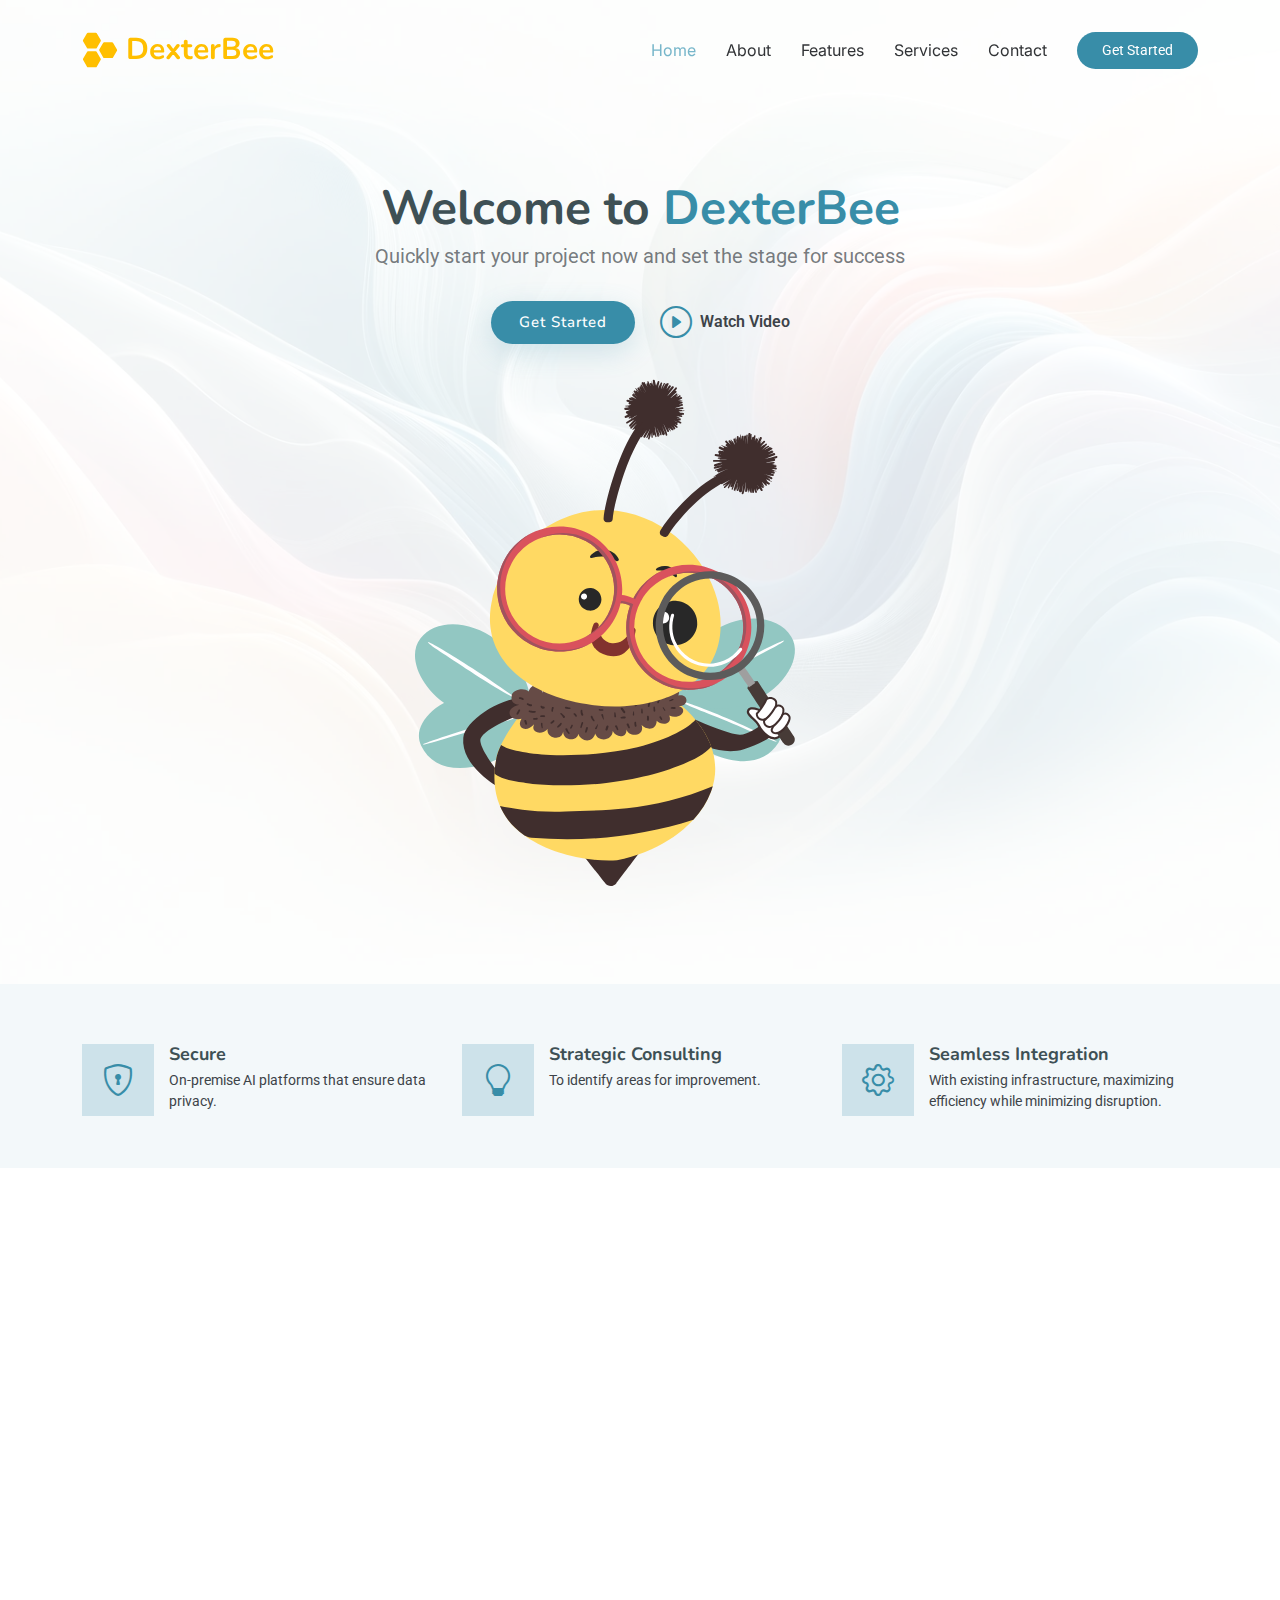
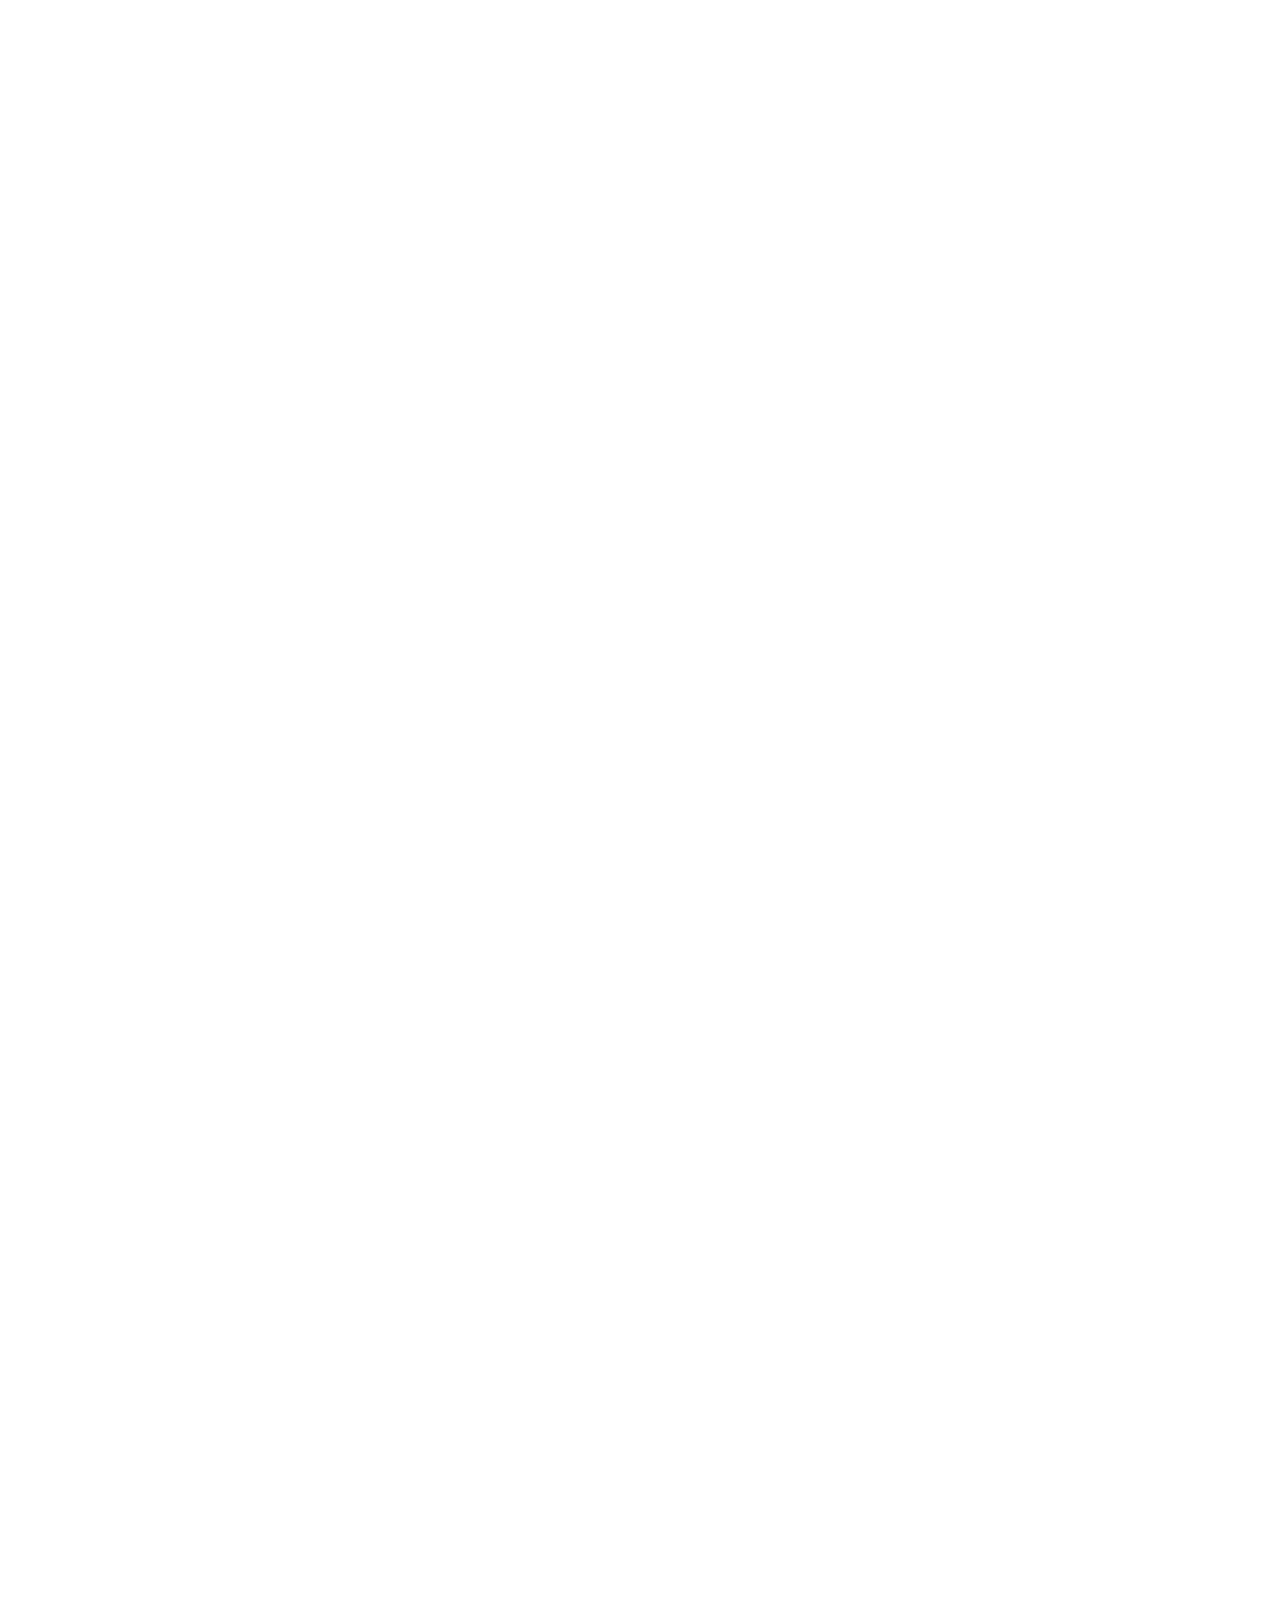
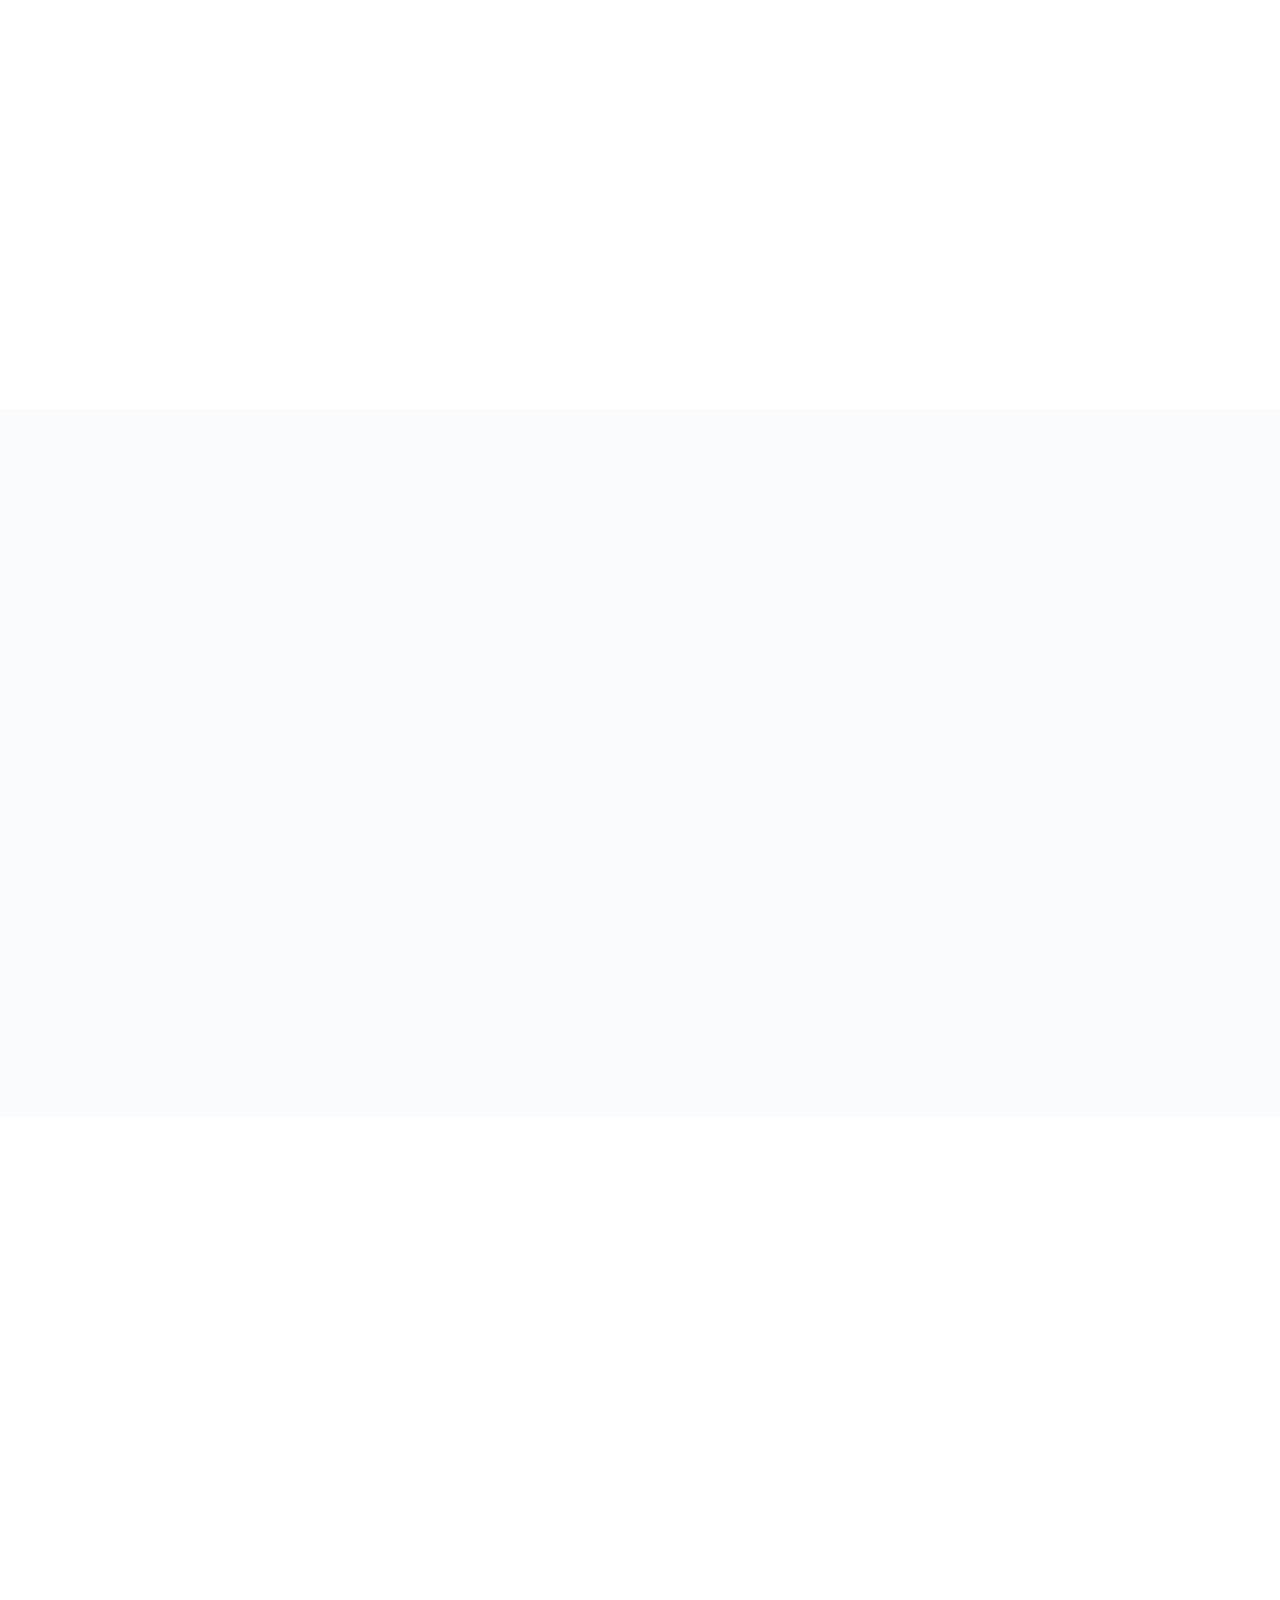
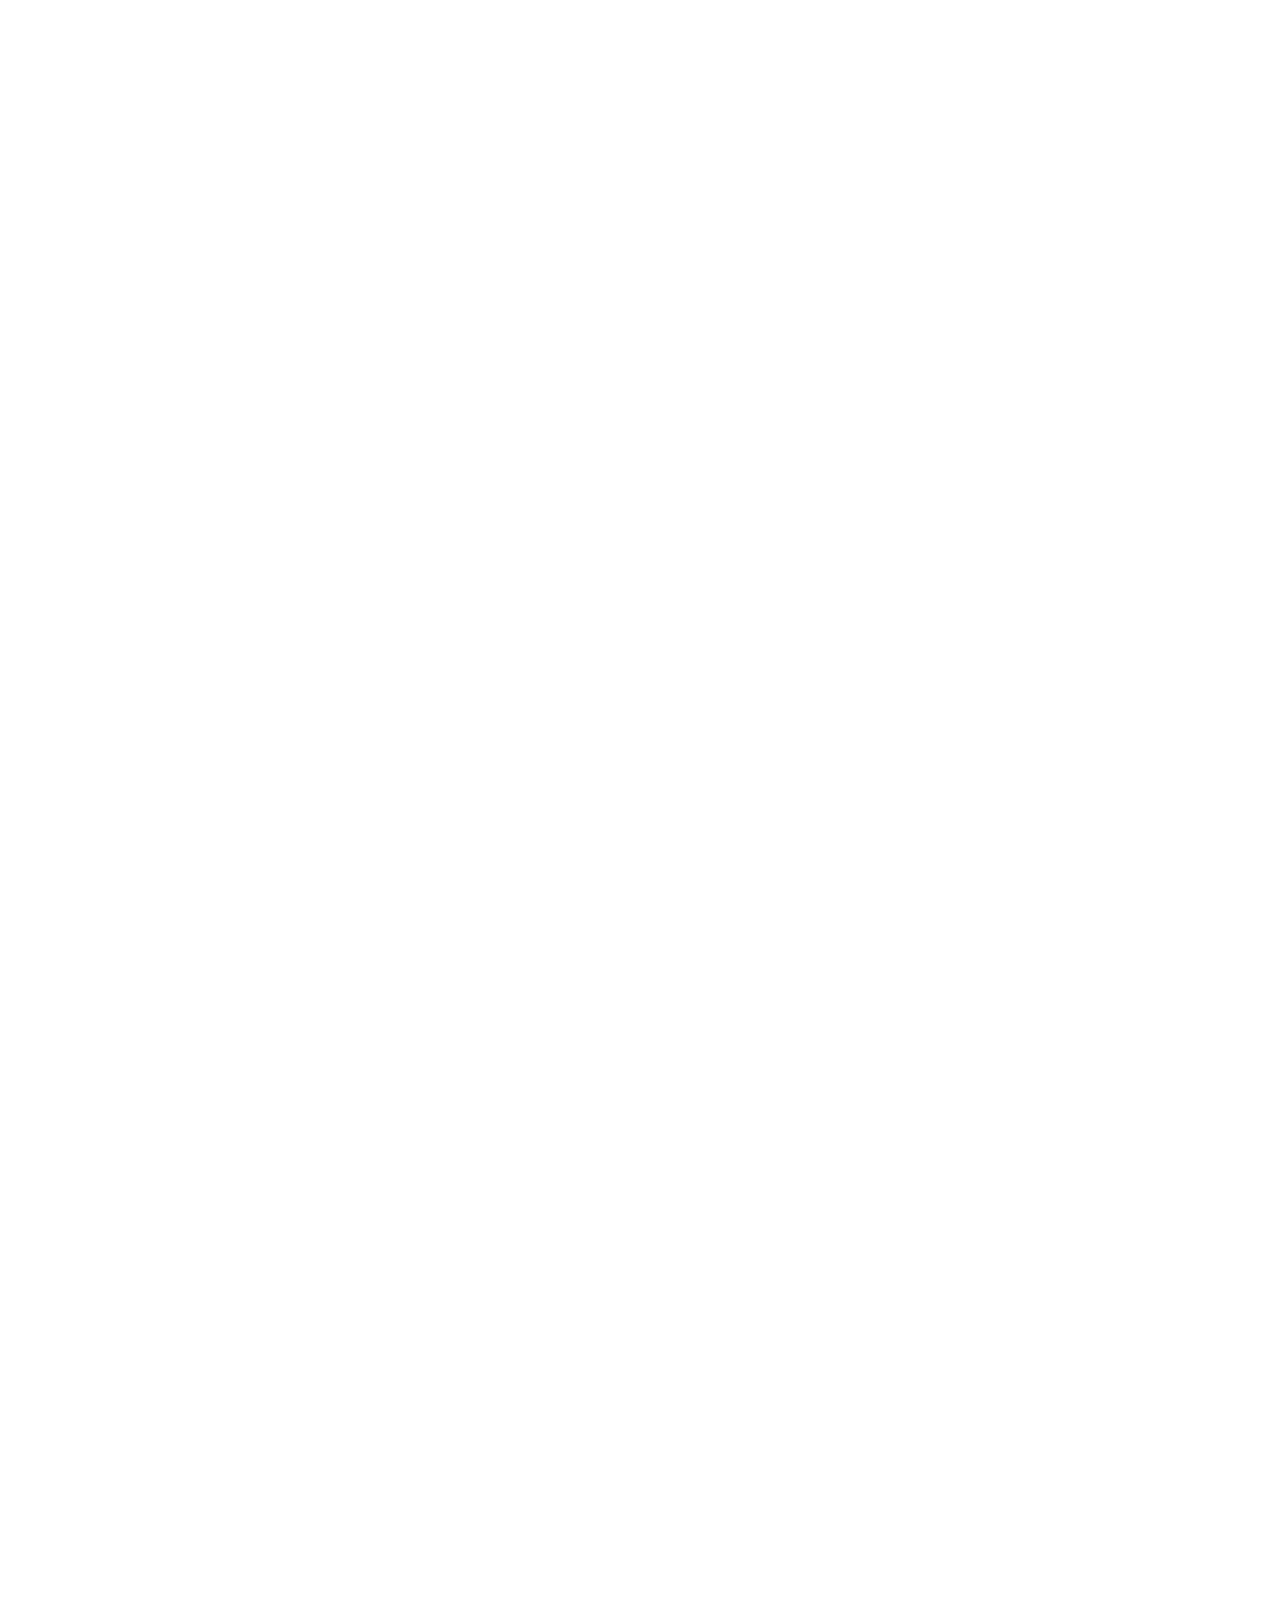
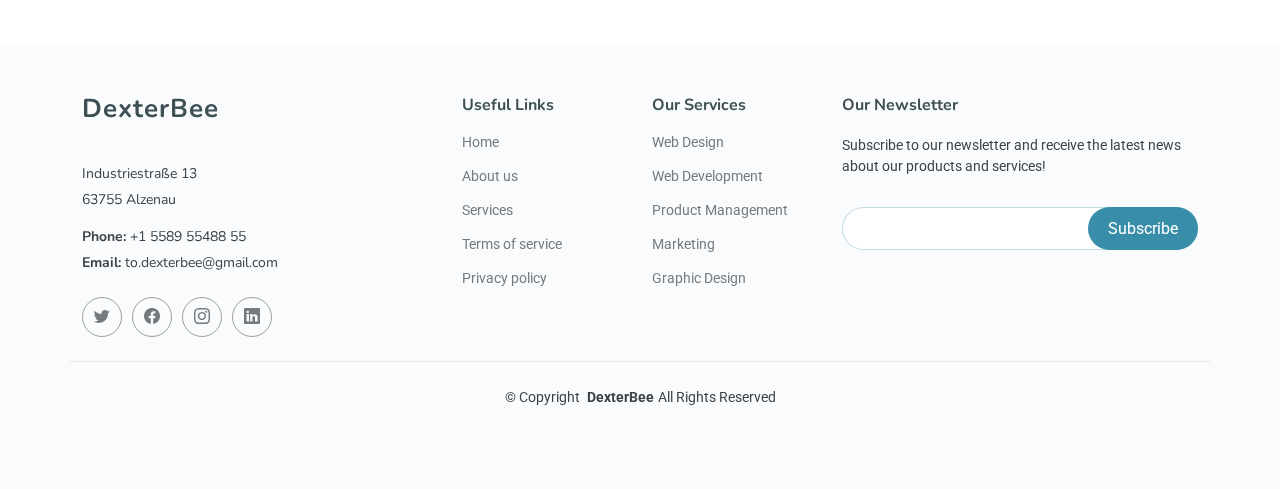
<file: index.html>
<!DOCTYPE html>
<html lang="en">

<head>
  <meta charset="utf-8">
  <meta content="width=device-width, initial-scale=1.0" name="viewport">
  <title>DexterBee: Making Future Tech a Reality with AI </title>
  <meta content="" name="description">
  <meta content="" name="keywords">

  <!-- Favicons -->
  <link href="assets/img/dexterbee_favicon.svg" rel="icon">

  <!-- Fonts -->
  <link href="https://fonts.googleapis.com" rel="preconnect">
  <link href="https://fonts.gstatic.com" rel="preconnect" crossorigin>
  <link href="https://fonts.googleapis.com/css2?family=Roboto:ital,wght@0,100;0,300;0,400;0,500;0,700;0,900;1,100;1,300;1,400;1,500;1,700;1,900&family=Inter:wght@100;200;300;400;500;600;700;800;900&family=Nunito:ital,wght@0,200;0,300;0,400;0,500;0,600;0,700;0,800;0,900&display=swap" rel="stylesheet">

  <!-- Vendor CSS Files -->
  <link href="assets/vendor/bootstrap/css/bootstrap.min.css" rel="stylesheet">
  <link href="assets/vendor/bootstrap-icons/bootstrap-icons.css" rel="stylesheet">
  <link href="assets/vendor/aos/aos.css" rel="stylesheet">
  <link href="assets/vendor/glightbox/css/glightbox.min.css" rel="stylesheet">
  <link href="assets/vendor/swiper/swiper-bundle.min.css" rel="stylesheet">

  <!-- Main CSS File -->
  <link href="assets/css/main.css" rel="stylesheet">
 
</head>

<body class="index-page">

  <header id="header" class="header d-flex align-items-center fixed-top">
    <div class="container-fluid container-xl position-relative d-flex align-items-center">
      <a href="index.html" class="logo d-flex align-items-center me-auto">
        <!-- <img src="assets/img/dexterbee_logo.svg" alt="DexterBee Logo"> -->
        <img src="assets/img/dexterbee_favicon.svg" alt="DexterBee Logo">
        <h1 class="sitename" style="color: rgb(255, 191, 0);">DexterBee</h1>
      </a>

      <nav id="navmenu" class="navmenu">
        <ul>
          <li><a href="index.html#hero" class="">Home</a></li>
          <li><a href="index.html#about">About</a></li>
          <li><a href="index.html#features">Features</a></li>
          <li><a href="index.html#services">Services</a></li>
          <li><a href="index.html#contact">Contact</a></li>
        </ul>
        <i class="mobile-nav-toggle d-xl-none bi bi-list"></i>
      </nav>

      <a class="btn-getstarted" href="index.html#about">Get Started</a>

    </div>
  </header>

  <main class="main">

    <!-- Hero Section -->
    <section id="hero" class="hero section">
      <div class="hero-bg">
        <img src="assets/img/hero-bg-light.webp" alt="">
      </div>
      <div class="container text-center">
        <div class="d-flex flex-column justify-content-center align-items-center">
          <h1 data-aos="fade-up" class="">Welcome to <span>DexterBee</span></h1>
          <p data-aos="fade-up" data-aos-delay="100" class="">Quickly start your project now and set the stage for success<br></p>
          <div class="d-flex" data-aos="fade-up" data-aos-delay="200">
            <a href="#about" class="btn-get-started">Get Started</a>
            <a href="https://www.youtube.com/watch?v=LXb3EKWsInQ" class="glightbox btn-watch-video d-flex align-items-center"><i class="bi bi-play-circle"></i><span>Watch Video</span></a>
          </div>
          <div id="lottie-hero" class="img-fluid hero-img" data-aos="zoom-out" data-aos-delay="300"></div>
        </div>
      </div>
    </section><!-- /Hero Section -->

    <!-- Featured Services Section -->
    <section id="featured-services" class="featured-services section">
      <div class="container">
        <div class="row gy-4">
          <div class="col-xl-4 col-lg-6" data-aos="fade-up" data-aos-delay="100">
            <div class="service-item d-flex">
              <div class="icon flex-shrink-0"><i class="bi bi-shield-lock"></i></div>
              <div>
                <h4 class="title"><a href="#" class="stretched-link">Secure</a></h4>
                <p class="description">On-premise AI platforms that ensure data privacy.</p>
              </div>
            </div>
          </div><!-- End Service Item -->

          <div class="col-xl-4 col-lg-6" data-aos="fade-up" data-aos-delay="200">
            <div class="service-item d-flex">
              <div class="icon flex-shrink-0"><i class="bi bi-lightbulb"></i></div>
              <div>
                <h4 class="title"><a href="#" class="stretched-link">Strategic Consulting</a></h4>
                <p class="description">To identify areas for improvement.</p>
              </div>
            </div>
          </div><!-- End Service Item -->

          <div class="col-xl-4 col-lg-6" data-aos="fade-up" data-aos-delay="300">
            <div class="service-item d-flex">
              <div class="icon flex-shrink-0"><i class="bi bi-gear"></i></div>
              <div>
                <h4 class="title"><a href="#" class="stretched-link">Seamless Integration</a></h4>
                <p class="description">With existing infrastructure, maximizing efficiency while minimizing disruption.</p>
              </div>
            </div>
          </div><!-- End Service Item -->
        </div>
      </div>
    </section><!-- /Featured Services Section -->

    <!-- About Section -->
    <section id="about" class="about section">
      <div class="container">
        <div class="row gy-4">
          <div class="col-lg-6 content" data-aos="fade-up" data-aos-delay="100">
            <p class="who-we-are">Who We Are</p>
            <h3>Transforming Businesses with AI Innovation</h3>
            <p class="fst-italic">
              DexterBee revolutionizes business operations with secure, on-premise AI solutions designed to streamline processes, boost efficiency, and drive growth.
            </p>
            <ul>
              <li><i class="bi bi-check-circle"></i> <span>Customized AI platforms that prioritize data security</span></li>
              <li><i class="bi bi-check-circle"></i> <span>Expert guidance to optimize AI implementation</span></li>
              <li><i class="bi bi-check-circle"></i> <span>Seamless integration for maximum productivity</span></li>
            </ul>
            <a href="#" class="read-more"><span>Read More</span><i class="bi bi-arrow-right"></i></a>
          </div>

          <div class="col-lg-6 about-images" data-aos="fade-up" data-aos-delay="200">
            <div class="row gy-4">
              <div class="col-lg-6">
                <img src="assets/img/about-company-1.jpg" class="img-fluid" alt="">
              </div>
              <div class="col-lg-6">
                <div class="row gy-4">
                  <div class="col-lg-12">
                    <img src="assets/img/about-company-2.jpg" class="img-fluid" alt="">
                  </div>
                  <div class="col-lg-12">
                    <img src="assets/img/about-company-3.jpg" class="img-fluid" alt="">
                  </div>
                </div>
              </div>
            </div>
          </div>
        </div>
      </div>
    </section><!-- /About Section -->

    <!-- Clients Section -->
    <section id="clients" class="clients section">
      <div class="container" data-aos="fade-up">
        <div class="row gy-4">
          <div class="col-xl-2 col-md-3 col-6 client-logo">
            <img src="assets/img/clients/client-1.png" class="img-fluid" alt="">
          </div><!-- End Client Item -->

          <div class="col-xl-2 col-md-3 col-6 client-logo">
            <img src="assets/img/clients/client-2.png" class="img-fluid" alt="">
          </div><!-- End Client Item -->

          <div class="col-xl-2 col-md-3 col-6 client-logo">
            <img src="assets/img/clients/client-3.png" class="img-fluid" alt="">
          </div><!-- End Client Item -->

          <div class="col-xl-2 col-md-3 col-6 client-logo">
            <img src="assets/img/clients/client-4.png" class="img-fluid" alt="">
          </div><!-- End Client Item -->

          <div class="col-xl-2 col-md-3 col-6 client-logo">
            <img src="assets/img/clients/client-5.png" class="img-fluid" alt="">
          </div><!-- End Client Item -->

          <div class="col-xl-2 col-md-3 col-6 client-logo">
            <img src="assets/img/clients/client-6.png" class="img-fluid" alt="">
          </div><!-- End Client Item -->
        </div>
      </div>
    </section><!-- /Clients Section -->

    <!-- Features Section -->
    <section id="features" class="features section">
      <!-- Section Title -->
      <div class="container section-title" data-aos="fade-up">
        <h2 class="">Features</h2>
        <p>Transforming businesses with AI innovation</p>
      </div><!-- End Section Title -->

      <div class="container">
        <div class="row justify-content-between">
          <div class="col-lg-5 d-flex align-items-center">
            <ul class="nav nav-tabs" data-aos="fade-up" data-aos-delay="100">
              <li class="nav-item">
                <a class="nav-link active show" data-bs-toggle="tab" data-bs-target="#features-tab-1">
                  <i class="bi bi-binoculars"></i>
                  <div>
                    <h4 class="d-none d-lg-block">Customized AI Platform</h4>
                    <p>
                      At DexterBee, we build AI platforms tailored to your needs, ensuring flexibility and continuous upgrades.
                    </p>
                  </div>
                </a>
              </li>
              <li class="nav-item">
                <a class="nav-link" data-bs-toggle="tab" data-bs-target="#features-tab-2">
                  <i class="bi bi-box-seam"></i>
                  <div>
                    <h4 class="d-none d-lg-block">AI Assistant & ChatBot</h4>
                    <p>
                      Leverage your company's data to create personalized AI assistants or ChatBots that deliver real value.
                    </p>
                  </div>
                </a>
              </li>
              <li class="nav-item">
                <a class="nav-link" data-bs-toggle="tab" data-bs-target="#features-tab-3">
                  <i class="bi bi-brightness-high"></i>
                  <div>
                    <h4 class="d-none d-lg-block">On-Premise or Data Center Hosting</h4>
                    <p>
                      Host your AI solutions on-premise or in our secure data center in Germany, ensuring data security and compliance.
                    </p>
                  </div>
                </a>
              </li>
            </ul><!-- End Tab Nav -->
          </div>

          <div class="col-lg-6">
            <div class="tab-content" data-aos="fade-up" data-aos-delay="200">
              <div class="tab-pane fade active show" id="features-tab-1">
                <img src="assets/img/tabs-1.jpg" alt="" class="img-fluid">
              </div><!-- End Tab Content Item -->

              <div class="tab-pane fade" id="features-tab-2">
                <img src="assets/img/tabs-2.jpg" alt="" class="img-fluid">
              </div><!-- End Tab Content Item -->

              <div class="tab-pane fade" id="features-tab-3">
                <img src="assets/img/tabs-3.jpg" alt="" class="img-fluid">
              </div><!-- End Tab Content Item -->
            </div>
          </div>
        </div>
      </div>
    </section><!-- /Features Section -->

    <!-- Features Details Section -->
    <section id="features-details" class="features-details section">
      <div class="container">
        <div class="row gy-4 justify-content-between features-item">
          <div class="col-lg-6" data-aos="fade-up" data-aos-delay="100">
            <img src="assets/img/features-1.jpg" class="img-fluid" alt="">
          </div>

          <div class="col-lg-5 d-flex align-items-center" data-aos="fade-up" data-aos-delay="200">
            <div class="content">
              <h3>Customized AI Platform</h3>
              <p>
                At DexterBee, we specialize in building customized AI platforms tailored to your specific needs. Whether you're looking to automate processes, enhance decision-making, or optimize workflows, our team will work closely with you to understand your requirements and develop a solution that fits your unique business environment.
              </p>
              <a href="#" class="btn more-btn">Learn More</a>
            </div>
          </div>
        </div><!-- Features Item -->

        <div class="row gy-4 justify-content-between features-item">
          <div class="col-lg-5 d-flex align-items-center order-2 order-lg-1" data-aos="fade-up" data-aos-delay="100">
            <div class="content">
              <h3>AI Assistant & ChatBot</h3>
              <p>
                Harness the power of your company's data by leveraging it as the source of facts and figures for your AI assistant or ChatBot platform. At DexterBee, we'll work with you to understand your business needs and develop a personalized AI assistant or ChatBot that delivers real value to your organization.
              </p>
              <ul>
                <li><i class="bi bi-easel flex-shrink-0"></i> Virtual assistants to handle customer inquiries.</li>
                <li><i class="bi bi-patch-check flex-shrink-0"></i> Automate routine tasks.</li>
                <li><i class="bi bi-brightness-high flex-shrink-0"></i> Provide personalized recommendations.</li>
              </ul>
              <a href="#" class="btn more-btn">Learn More</a>
            </div>
          </div>

          <div class="col-lg-6 order-1 order-lg-2" data-aos="fade-up" data-aos-delay="200">
            <img src="assets/img/features-2.jpg" class="img-fluid" alt="">
          </div>
        </div><!-- Features Item -->
      </div>
    </section><!-- /Features Details Section -->

    <!-- Services Section -->
    <section id="services" class="services section">
      <!-- Section Title -->
      <div class="container section-title" data-aos="fade-up">
        <h2>Services</h2>
        <p>Necessitatibus eius consequatur ex aliquid fuga eum quidem sint consectetur velit</p>
      </div><!-- End Section Title -->

      <div class="container">
        <div class="row g-5">
          <div class="col-lg-6" data-aos="fade-up" data-aos-delay="100">
            <div class="service-item item-cyan position-relative">
              <i class="bi bi-activity icon"></i>
              <div>
                <h3>Customized AI Platform</h3>
                <p>At DexterBee, we build AI platforms tailored to your needs, ensuring flexibility and continuous upgrades.</p>
                <a href="service-details.html" class="read-more stretched-link">Learn More <i class="bi bi-arrow-right"></i></a>
              </div>
            </div>
          </div><!-- End Service Item -->

          <div class="col-lg-6" data-aos="fade-up" data-aos-delay="200">
            <div class="service-item item-orange position-relative">
              <i class="bi bi-broadcast icon"></i>
              <div>
                <h3>AI Assistant & ChatBot</h3>
                <p>Leverage your company's data to create personalized AI assistants or ChatBots that deliver real value.</p>
                <a href="service-details.html" class="read-more stretched-link">Learn More <i class="bi bi-arrow-right"></i></a>
              </div>
            </div>
          </div><!-- End Service Item -->

          <div class="col-lg-6" data-aos="fade-up" data-aos-delay="300">
            <div class="service-item item-teal position-relative">
              <i class="bi bi-easel icon"></i>
              <div>
                <h3>On-Premise or Data Center Hosting</h3>
                <p>Host your AI solutions on-premise or in our secure data center in Germany, ensuring data security and compliance.</p>
                <a href="service-details.html" class="read-more stretched-link">Learn More <i class="bi bi-arrow-right"></i></a>
              </div>
            </div>
          </div><!-- End Service Item -->

          <div class="col-lg-6" data-aos="fade-up" data-aos-delay="400">
            <div class="service-item item-red position-relative">
              <i class="bi bi-bounding-box-circles icon"></i>
              <div>
                <h3>Seamless Integration</h3>
                <p>We'll seamlessly integrate your custom AI platform into your existing workflows and processes, minimizing disruption and maximizing efficiency.</p>
                <a href="service-details.html" class="read-more stretched-link">Learn More <i class="bi bi-arrow-right"></i></a>
              </div>
            </div>
          </div><!-- End Service Item -->
        </div>
      </div>
    </section><!-- /Services Section -->

    <!-- More Features Section -->
    <section id="more-features" class="more-features section">
      <div class="container">
          <div class="col-lg-6" data-aos="fade-up" data-aos-delay="500">
            <div class="service-item item-indigo position-relative">
              <i class="bi bi-calendar4-week icon"></i>
              <div>
                <h3>Velit Doloremque.</h3>
                <p>Cumque et suscipit saepe. Est maiores autem enim facilis ut aut ipsam corporis aut. Sed animi at autem alias eius labore.</p>
                <a href="service-details.html" class="read-more stretched-link">Learn More <i class="bi bi-arrow-right"></i></a>
              </div>
            </div>
          </div><!-- End Service Item -->

          <div class="col-lg-6" data-aos="fade-up" data-aos-delay="600">
            <div class="service-item item-pink position-relative">
              <i class="bi bi-chat-square-text icon"></i>
              <div>
                <h3>Dolori Architecto</h3>
                <p>Hic molestias ea quibusdam eos. Fugiat enim doloremque aut neque non et debitis iure. Corrupti recusandae ducimus enim.</p>
                <a href="service-details.html" class="read-more stretched-link">Learn More <i class="bi bi-arrow-right"></i></a>
              </div>
            </div>
          </div><!-- End Service Item -->

        </div>

      </div>

    </section><!-- /Services Section -->

    <!-- More Features Section -->
    <section id="more-features" class="more-features section">

      <div class="container">

        <div class="row justify-content-around gy-4">

          <div class="col-lg-6 d-flex flex-column justify-content-center order-2 order-lg-1" data-aos="fade-up" data-aos-delay="100">
            <h3>Enim quis est voluptatibus aliquid consequatur</h3>
            <p>Esse voluptas cumque vel exercitationem. Reiciendis est hic accusamus. Non ipsam et sed minima temporibus laudantium. Soluta voluptate sed facere corporis dolores excepturi</p>

            <div class="row">

              <div class="col-lg-6 icon-box d-flex">
                <i class="bi bi-easel flex-shrink-0"></i>
                <div>
                  <h4>Lorem Ipsum</h4>
                  <p>Voluptatum deleniti atque corrupti quos dolores et quas molestias </p>
                </div>
              </div><!-- End Icon Box -->

              <div class="col-lg-6 icon-box d-flex">
                <i class="bi bi-patch-check flex-shrink-0"></i>
                <div>
                  <h4>Nemo Enim</h4>
                  <p>At vero eos et accusamus et iusto odio dignissimos ducimus qui blanditiise</p>
                </div>
              </div><!-- End Icon Box -->

              <div class="col-lg-6 icon-box d-flex">
                <i class="bi bi-brightness-high flex-shrink-0"></i>
                <div>
                  <h4>Dine Pad</h4>
                  <p>Explicabo est voluptatum asperiores consequatur magnam. Et veritatis odit</p>
                </div>
              </div><!-- End Icon Box -->

              <div class="col-lg-6 icon-box d-flex">
                <i class="bi bi-brightness-high flex-shrink-0"></i>
                <div>
                  <h4>Tride clov</h4>
                  <p>Est voluptatem labore deleniti quis a delectus et. Saepe dolorem libero sit</p>
                </div>
              </div><!-- End Icon Box -->

            </div>

          </div>

          <div class="features-image col-lg-5 order-1 order-lg-2" data-aos="fade-up" data-aos-delay="200">
            <img src="assets/img/features-3.jpg" alt="">
          </div>

        </div>

      </div>

    </section><!-- /More Features Section -->

    <!-- Contact Section -->
    <section id="contact" class="contact section">

      <!-- Section Title -->
      <div class="container section-title" data-aos="fade-up">
      <!-- <div class="container section-title" data-aos="fade-up">
        <h2>Pricing</h2>
        <p>Necessitatibus eius consequatur ex aliquid fuga eum quidem sint consectetur velit</p> -->
      <!-- </div> -->
      <!-- End Section Title -->

      <!-- <div class="container">

        <div class="row gy-4">

          <div class="col-lg-4" data-aos="zoom-in" data-aos-delay="100">
            <div class="pricing-item">
              <h3>Free Plan</h3>
              <p class="description">Ullam mollitia quasi nobis soluta in voluptatum et sint palora dex strater</p>
              <h4><sup>$</sup>0<span> / month</span></h4>
              <a href="#" class="cta-btn">Start a free trial</a>
              <p class="text-center small">No credit card required</p>
              <ul>
                <li><i class="bi bi-check"></i> <span>Quam adipiscing vitae proin</span></li>
                <li><i class="bi bi-check"></i> <span>Nec feugiat nisl pretium</span></li>
                <li><i class="bi bi-check"></i> <span>Nulla at volutpat diam uteera</span></li>
                <li class="na"><i class="bi bi-x"></i> <span>Pharetra massa massa ultricies</span></li>
                <li class="na"><i class="bi bi-x"></i> <span>Massa ultricies mi quis hendrerit</span></li>
                <li class="na"><i class="bi bi-x"></i> <span>Voluptate id voluptas qui sed aperiam rerum</span></li>
                <li class="na"><i class="bi bi-x"></i> <span>Iure nihil dolores recusandae odit voluptatibus</span></li>
              </ul>
            </div>
          </div> -->
          <!-- End Pricing Item -->
<!-- d -->
          <!-- <div class="col-lg-4" data-aos="zoom-in" data-aos-delay="200">
            <div class="pricing-item featured">
              <p class="popular">Popular</p>
              <h3>Business Plan</h3>
              <p class="description">Ullam mollitia quasi nobis soluta in voluptatum et sint palora dex strater</p>
              <h4><sup>$</sup>29<span> / month</span></h4>
              <a href="#" class="cta-btn">Start a free trial</a>
              <p class="text-center small">No credit card required</p>
              <ul>
                <li><i class="bi bi-check"></i> <span>Quam adipiscing vitae proin</span></li>
                <li><i class="bi bi-check"></i> <span>Nec feugiat nisl pretium</span></li>
                <li><i class="bi bi-check"></i> <span>Nulla at volutpat diam uteera</span></li>
                <li><i class="bi bi-check"></i> <span>Pharetra massa massa ultricies</span></li>
                <li><i class="bi bi-check"></i> <span>Massa ultricies mi quis hendrerit</span></li>
                <li><i class="bi bi-check"></i> <span>Voluptate id voluptas qui sed aperiam rerum</span></li>
                <li class="na"><i class="bi bi-x"></i> <span>Iure nihil dolores recusandae odit voluptatibus</span></li>
              </ul>
            </div> -->
          <!-- </div> -->
          <!-- End Pricing Item -->

          <!-- <div class="col-lg-4" data-aos="zoom-in" data-aos-delay="300">
            <div class="pricing-item">
              <h3>Developer Plan</h3>
              <p class="description">Ullam mollitia quasi nobis soluta in voluptatum et sint palora dex strater</p>
              <h4><sup>$</sup>49<span> / month</span></h4>
              <a href="#" class="cta-btn">Start a free trial</a>
              <p class="text-center small">No credit card required</p>
              <ul>
                <li><i class="bi bi-check"></i> <span>Quam adipiscing vitae proin</span></li>
                <li><i class="bi bi-check"></i> <span>Nec feugiat nisl pretium</span></li>
                <li><i class="bi bi-check"></i> <span>Nulla at volutpat diam uteera</span></li>
                <li><i class="bi bi-check"></i> <span>Pharetra massa massa ultricies</span></li>
                <li><i class="bi bi-check"></i> <span>Massa ultricies mi quis hendrerit</span></li>
                <li><i class="bi bi-check"></i> <span>Voluptate id voluptas qui sed aperiam rerum</span></li>
                <li><i class="bi bi-check"></i> <span>Iure nihil dolores recusandae odit voluptatibus</span></li>
              </ul>
            </div> -->
          <!-- </div> -->
          <!-- End Pricing Item -->

        <!-- </div> -->

      <!-- </div> -->

    
    <!-- </section> -->
    <!-- /Pricing Section -->

    <!-- Faq Section -->
    <!-- <section id="faq" class="faq section"> -->

      <!-- Section Title -->
      <!-- <div class="container section-title" data-aos="fade-up">
        <h2>Frequently Asked Questions</h2> -->
      <!-- </div> -->
      <!-- End Section Title -->

      <!-- <div class="container">

        <div class="row justify-content-center">

          <div class="col-lg-10" data-aos="fade-up" data-aos-delay="100">

            <div class="faq-container">

              <div class="faq-item faq-active">
                <h3>Non consectetur a erat nam at lectus urna duis?</h3>
                <div class="faq-content">
                  <p>Feugiat pretium nibh ipsum consequat. Tempus iaculis urna id volutpat lacus laoreet non curabitur gravida. Venenatis lectus magna fringilla urna porttitor rhoncus dolor purus non.</p>
                </div>
                <i class="faq-toggle bi bi-chevron-right"></i> -->
              <!-- </div> -->
              <!-- End Faq item-->

              <!-- <div class="faq-item">
                <h3>Feugiat scelerisque varius morbi enim nunc faucibus?</h3>
                <div class="faq-content">
                  <p>Dolor sit amet consectetur adipiscing elit pellentesque habitant morbi. Id interdum velit laoreet id donec ultrices. Fringilla phasellus faucibus scelerisque eleifend donec pretium. Est pellentesque elit ullamcorper dignissim. Mauris ultrices eros in cursus turpis massa tincidunt dui.</p>
                </div>
                <i class="faq-toggle bi bi-chevron-right"></i>
              </div> -->
              <!-- End Faq item-->

              <!-- <div class="faq-item">
                <h3>Dolor sit amet consectetur adipiscing elit pellentesque?</h3>
                <div class="faq-content">
                  <p>Eleifend mi in nulla posuere sollicitudin aliquam ultrices sagittis orci. Faucibus pulvinar elementum integer enim. Sem nulla pharetra diam sit amet nisl suscipit. Rutrum tellus pellentesque eu tincidunt. Lectus urna duis convallis convallis tellus. Urna molestie at elementum eu facilisis sed odio morbi quis</p>
                </div>
                <i class="faq-toggle bi bi-chevron-right"></i>
              </div> -->
              <!-- End Faq item-->

              <!-- <div class="faq-item">
                <h3>Ac odio tempor orci dapibus. Aliquam eleifend mi in nulla?</h3>
                <div class="faq-content">
                  <p>Dolor sit amet consectetur adipiscing elit pellentesque habitant morbi. Id interdum velit laoreet id donec ultrices. Fringilla phasellus faucibus scelerisque eleifend donec pretium. Est pellentesque elit ullamcorper dignissim. Mauris ultrices eros in cursus turpis massa tincidunt dui.</p>
                </div>
                <i class="faq-toggle bi bi-chevron-right"></i>
              </div> -->
              <!-- End Faq item-->

              <!-- <div class="faq-item">
                <h3>Tempus quam pellentesque nec nam aliquam sem et tortor?</h3>
                <div class="faq-content">
                  <p>Molestie a iaculis at erat pellentesque adipiscing commodo. Dignissim suspendisse in est ante in. Nunc vel risus commodo viverra maecenas accumsan. Sit amet nisl suscipit adipiscing bibendum est. Purus gravida quis blandit turpis cursus in</p>
                </div>
                <i class="faq-toggle bi bi-chevron-right"></i>
              </div> -->
              <!-- End Faq item-->

              <!-- <div class="faq-item">
                <h3>Perspiciatis quod quo quos nulla quo illum ullam?</h3>
                <div class="faq-content">
                  <p>Enim ea facilis quaerat voluptas quidem et dolorem. Quis et consequatur non sed in suscipit sequi. Distinctio ipsam dolore et.</p>
                </div>
                <i class="faq-toggle bi bi-chevron-right"></i>
              </div> -->
              <!-- End Faq item-->

            <!-- </div> -->

          <!-- </div> -->
          <!-- End Faq Column-->

        <!-- </div> -->

      <!-- </div> -->

    <!-- </section> -->
    <!-- /Faq Section -->

    <!-- Testimonials Section -->
    <!-- <section id="testimonials" class="testimonials section"> -->

      <!-- Section Title -->
      <!-- <div class="container section-title" data-aos="fade-up">
        <h2>Testimonials</h2>
        <p>Necessitatibus eius consequatur ex aliquid fuga eum quidem sint consectetur velit</p>
      </div> -->
      <!-- End Section Title -->

      <!-- <div class="container" data-aos="fade-up" data-aos-delay="100">

        <div class="swiper">
          <script type="application/json" class="swiper-config">
            {
              "loop": true,
              "speed": 600,
              "autoplay": {
                "delay": 5000
              },
              "slidesPerView": "auto",
              "pagination": {
                "el": ".swiper-pagination",
                "type": "bullets",
                "clickable": true
              },
              "breakpoints": {
                "320": {
                  "slidesPerView": 1,
                  "spaceBetween": 40
                },
                "1200": {
                  "slidesPerView": 3,
                  "spaceBetween": 1
                }
              }
            }
          </script>
          <div class="swiper-wrapper"> -->
<!-- 
            <div class="swiper-slide">
              <div class="testimonial-item">
                <div class="stars">
                  <i class="bi bi-star-fill"></i><i class="bi bi-star-fill"></i><i class="bi bi-star-fill"></i><i class="bi bi-star-fill"></i><i class="bi bi-star-fill"></i>
                </div>
                <p>
                  Proin iaculis purus consequat sem cure digni ssim donec porttitora entum suscipit rhoncus. Accusantium quam, ultricies eget id, aliquam eget nibh et. Maecen aliquam, risus at semper.
                </p>
                <div class="profile mt-auto">
                  <img src="assets/img/testimonials/testimonials-1.jpg" class="testimonial-img" alt="">
                  <h3>Saul Goodman</h3>
                  <h4>Ceo &amp; Founder</h4>
                </div>
              </div>
            </div>
             -->
            <!-- End testimonial item -->

            <!-- <div class="swiper-slide">
              <div class="testimonial-item">
                <div class="stars">
                  <i class="bi bi-star-fill"></i><i class="bi bi-star-fill"></i><i class="bi bi-star-fill"></i><i class="bi bi-star-fill"></i><i class="bi bi-star-fill"></i>
                </div>
                <p>
                  Export tempor illum tamen malis malis eram quae irure esse labore quem cillum quid cillum eram malis quorum velit fore eram velit sunt aliqua noster fugiat irure amet legam anim culpa.
                </p>
                <div class="profile mt-auto">
                  <img src="assets/img/testimonials/testimonials-2.jpg" class="testimonial-img" alt="">
                  <h3>Sara Wilsson</h3>
                  <h4>Designer</h4>
                </div>
              </div>
            </div>
             -->
            <!-- End testimonial item -->

            <!-- <div class="swiper-slide">
              <div class="testimonial-item">
                <div class="stars">
                  <i class="bi bi-star-fill"></i><i class="bi bi-star-fill"></i><i class="bi bi-star-fill"></i><i class="bi bi-star-fill"></i><i class="bi bi-star-fill"></i>
                </div>
                <p>
                  Enim nisi quem export duis labore cillum quae magna enim sint quorum nulla quem veniam duis minim tempor labore quem eram duis noster aute amet eram fore quis sint minim.
                </p>
                <div class="profile mt-auto">
                  <img src="assets/img/testimonials/testimonials-3.jpg" class="testimonial-img" alt="">
                  <h3>Jena Karlis</h3>
                  <h4>Store Owner</h4>
                </div>
              </div>
            </div>
             -->
            <!-- End testimonial item -->
<!-- 
            <div class="swiper-slide">
              <div class="testimonial-item">
                <div class="stars">
                  <i class="bi bi-star-fill"></i><i class="bi bi-star-fill"></i><i class="bi bi-star-fill"></i><i class="bi bi-star-fill"></i><i class="bi bi-star-fill"></i>
                </div>
                <p>
                  Fugiat enim eram quae cillum dolore dolor amet nulla culpa multos export minim fugiat minim velit minim dolor enim duis veniam ipsum anim magna sunt elit fore quem dolore labore illum veniam.
                </p>
                <div class="profile mt-auto">
                  <img src="assets/img/testimonials/testimonials-4.jpg" class="testimonial-img" alt="">
                  <h3>Matt Brandon</h3>
                  <h4>Freelancer</h4>
                </div>
              </div>
            </div>
             -->
            <!-- End testimonial item -->

            <!-- <div class="swiper-slide">
              <div class="testimonial-item">
                <div class="stars">
                  <i class="bi bi-star-fill"></i><i class="bi bi-star-fill"></i><i class="bi bi-star-fill"></i><i class="bi bi-star-fill"></i><i class="bi bi-star-fill"></i>
                </div>
                <p>
                  Quis quorum aliqua sint quem legam fore sunt eram irure aliqua veniam tempor noster veniam enim culpa labore duis sunt culpa nulla illum cillum fugiat legam esse veniam culpa fore nisi cillum quid.
                </p>
                <div class="profile mt-auto">
                  <img src="assets/img/testimonials/testimonials-5.jpg" class="testimonial-img" alt="">
                  <h3>John Larson</h3>
                  <h4>Entrepreneur</h4>
                </div>
              </div>
            </div>
             -->
            <!-- End testimonial item -->
<!-- 
          </div>
          <div class="swiper-pagination"></div>
        </div>

      </div> -->

    <!-- </section> -->
    <!-- /Testimonials Section -->

    <!-- Contact Section -->
    <section id="contact" class="contact section">

      <!-- Section Title -->
      <div class="container section-title" data-aos="fade-up">
        <h2>Contact</h2>
        <p>Necessitatibus eius consequatur ex aliquid fuga eum quidem sint consectetur velit</p>
      </div><!-- End Section Title -->

      <div class="container" data-aos="fade-up" data-aos-delay="100">

        <div class="row gy-4">

          <div class="col-lg-6">
            <div class="info-item d-flex flex-column justify-content-center align-items-center" data-aos="fade-up" data-aos-delay="200">
              <i class="bi bi-geo-alt"></i>
              <h3>Address</h3>

              <p>Industriestraße 13, 63755 Alzenau</p>
            </div>
          </div><!-- End Info Item -->

          <div class="col-lg-3 col-md-6">
            <div class="info-item d-flex flex-column justify-content-center align-items-center" data-aos="fade-up" data-aos-delay="300">
              <i class="bi bi-telephone"></i>
              <h3>Call Us</h3>
              <p>+1 5589 55488 55</p>
            </div>
          </div><!-- End Info Item -->

          <div class="col-lg-3 col-md-6">
            <div class="info-item d-flex flex-column justify-content-center align-items-center" data-aos="fade-up" data-aos-delay="400">
              <i class="bi bi-envelope"></i>
              <h3>Email Us</h3>
              <p>to.dexterbee@gmail.com</p>
            </div>
          </div><!-- End Info Item -->

        </div>

        <div class="row gy-4 mt-1">
          <div class="col-lg-6" data-aos="fade-up" data-aos-delay="300">
            <!-- <iframe src="https://www.google.com/maps/embed?pb=!1m14!1m8!1m3!1d48389.78314118045!2d-74.006138!3d40.710059!3m2!1i1024!2i768!4f13.1!3m3!1m2!1s0x89c25a22a3bda30d%3A0xb89d1fe6bc499443!2sDowntown%20Conference%20Center!5e0!3m2!1sen!2sus!4v1676961268712!5m2!1sen!2sus" frameborder="0" style="border:0; width: 100%; height: 400px;" allowfullscreen="" loading="lazy" referrerpolicy="no-referrer-when-downgrade"></iframe> -->
            <!-- <iframe src="https://www.google.com/maps/embed?pb=!1m18!1m12!1m3!1d3327.981740611407!2d8.733976472009289!3d50.10794815034611!2m3!1f0!2f0!3f0!3m2!1i1024!2i768!4f13.1!3m3!1m2!1s0x47bd0e7475b7b205%3A0x22d4d6626cc72bff!2sBest%20Western%20Macrander%20Hotel%20Frankfurt%2FKaiserlei!5e0!3m2!1sko!2skr!4v1714859138442!5m2!1sko!2skr" width="600" height="450" style="border:0;" allowfullscreen="" loading="lazy" referrerpolicy="no-referrer-when-downgrade"></iframe> -->
            <iframe src="https://www.google.com/maps/embed?pb=!1m18!1m12!1m3!1d2559.6185383346824!2d9.044764477058063!3d50.09342847152621!2m3!1f0!2f0!3f0!3m2!1i1024!2i768!4f13.1!3m3!1m2!1s0x47bd3dddcdccaced%3A0x289e2a9e128857f8!2zSW5kdXN0cmllc3RyYcOfZSAxMywgNjM3NTUgQWx6ZW5hdSwg64-F7J28!5e0!3m2!1sko!2skr!4v1716116782902!5m2!1sko!2skr" width="600" height="450" style="border:0;" allowfullscreen="" loading="lazy" referrerpolicy="no-referrer-when-downgrade"></iframe>
          </div><!-- End Google Maps -->

          <div class="col-lg-6">
            <form action="forms/contact.php" method="post" class="php-email-form" data-aos="fade-up" data-aos-delay="400">
              <div class="row gy-4">

                <div class="col-md-6">
                  <input type="text" name="name" class="form-control" placeholder="Your Name" required="">
                </div>

                <div class="col-md-6 ">
                  <input type="email" class="form-control" name="email" placeholder="Your Email" required="">
                </div>

                <div class="col-md-12">
                  <input type="text" class="form-control" name="subject" placeholder="Subject" required="">
                </div>

                <div class="col-md-12">
                  <textarea class="form-control" name="message" rows="6" placeholder="Message" required=""></textarea>
                </div>

                <div class="col-md-12 text-center">
                  <div class="loading">Loading</div>
                  <div class="error-message"></div>
                  <div class="sent-message">Your message has been sent. Thank you!</div>

                  <button type="submit">Send Message</button>
                </div>

              </div>
            </form>
          </div><!-- End Contact Form -->

        </div>

      </div>

    </section><!-- /Contact Section -->

  </main>

  <footer id="footer" class="footer position-relative">

    <div class="container footer-top">
      <div class="row gy-4">
        <div class="col-lg-4 col-md-6 footer-about">
          <a href="index.html" class="logo d-flex align-items-center">
            <span class="sitename">DexterBee</span>
          </a>
          <div class="footer-contact pt-3">
            <p>Industriestraße 13</p>
            <p>63755 Alzenau</p>
            <p class="mt-3"><strong>Phone:</strong> <span>+1 5589 55488 55</span></p>
            <p><strong>Email:</strong> <span>to.dexterbee@gmail.com</span></p>
          </div>
          <div class="social-links d-flex mt-4">
            <a href=""><i class="bi bi-twitter"></i></a>
            <a href=""><i class="bi bi-facebook"></i></a>
            <a href=""><i class="bi bi-instagram"></i></a>
            <a href=""><i class="bi bi-linkedin"></i></a>
          </div>
        </div>

        <div class="col-lg-2 col-md-3 footer-links">
          <h4>Useful Links</h4>
          <ul>
            <li><a href="#">Home</a></li>
            <li><a href="#">About us</a></li>
            <li><a href="#">Services</a></li>
            <li><a href="#">Terms of service</a></li>
            <li><a href="#">Privacy policy</a></li>
          </ul>
        </div>

        <div class="col-lg-2 col-md-3 footer-links">
          <h4>Our Services</h4>
          <ul>
            <li><a href="#">Web Design</a></li>
            <li><a href="#">Web Development</a></li>
            <li><a href="#">Product Management</a></li>
            <li><a href="#">Marketing</a></li>
            <li><a href="#">Graphic Design</a></li>
          </ul>
        </div>

        <div class="col-lg-4 col-md-12 footer-newsletter">
          <h4>Our Newsletter</h4>
          <p>Subscribe to our newsletter and receive the latest news about our products and services!</p>
          <form action="forms/newsletter.php" method="post" class="php-email-form">
            <div class="newsletter-form"><input type="email" name="email"><input type="submit" value="Subscribe"></div>
            <div class="loading">Loading</div>
            <div class="error-message"></div>
            <div class="sent-message">Your subscription request has been sent. Thank you!</div>
          </form>
        </div>

      </div>
    </div>

    <div class="container copyright text-center mt-4">
      <p>© <span>Copyright</span> <strong class="px-1 sitename">DexterBee</strong><span>All Rights Reserved</span></p>
      <div class="credits">
      </div>
    </div>

  </footer>

  <!-- Scroll Top -->
  <a href="#" id="scroll-top" class="scroll-top d-flex align-items-center justify-content-center"><i class="bi bi-arrow-up-short"></i></a>

  <!-- Preloader -->
  <div id="preloader"></div>

  <!-- Vendor JS Files -->
  <script src="assets/vendor/bootstrap/js/bootstrap.bundle.min.js"></script>
  <script src="assets/vendor/php-email-form/validate.js"></script>
  <script src="assets/vendor/aos/aos.js"></script>
  <script src="assets/vendor/glightbox/js/glightbox.min.js"></script>
  <script src="assets/vendor/swiper/swiper-bundle.min.js"></script>

  <!-- Main JS File -->
  <script src="assets/js/main.js"></script>
<!-- Lottie Animation Library -->
<script src="assets/js/lottie.js"></script>
<script>
  document.addEventListener('DOMContentLoaded', function() {
    lottie.loadAnimation({
      container: document.getElementById('lottie-hero'),
      renderer: 'svg',
      loop: true,
      autoplay: true,
      path: 'assets/img/bee-consultant.json'
  });
});
</script>
<script>
    lottie.loadAnimation({
      container: document.getElementById('lottie-logo'),
      renderer: 'svg',
      loop: true,
      autoplay: true,
      path: 'assets/img/logo-bee.json',
      rendererSettings: {
        scaleMode: 'scaleDown'
      } 
    });
      // 애니메이션 속도를 조절 (0.5배 속도로 설정)
      lottie.setSpeed(0.5);
</script>
</body>

</html>
</file>
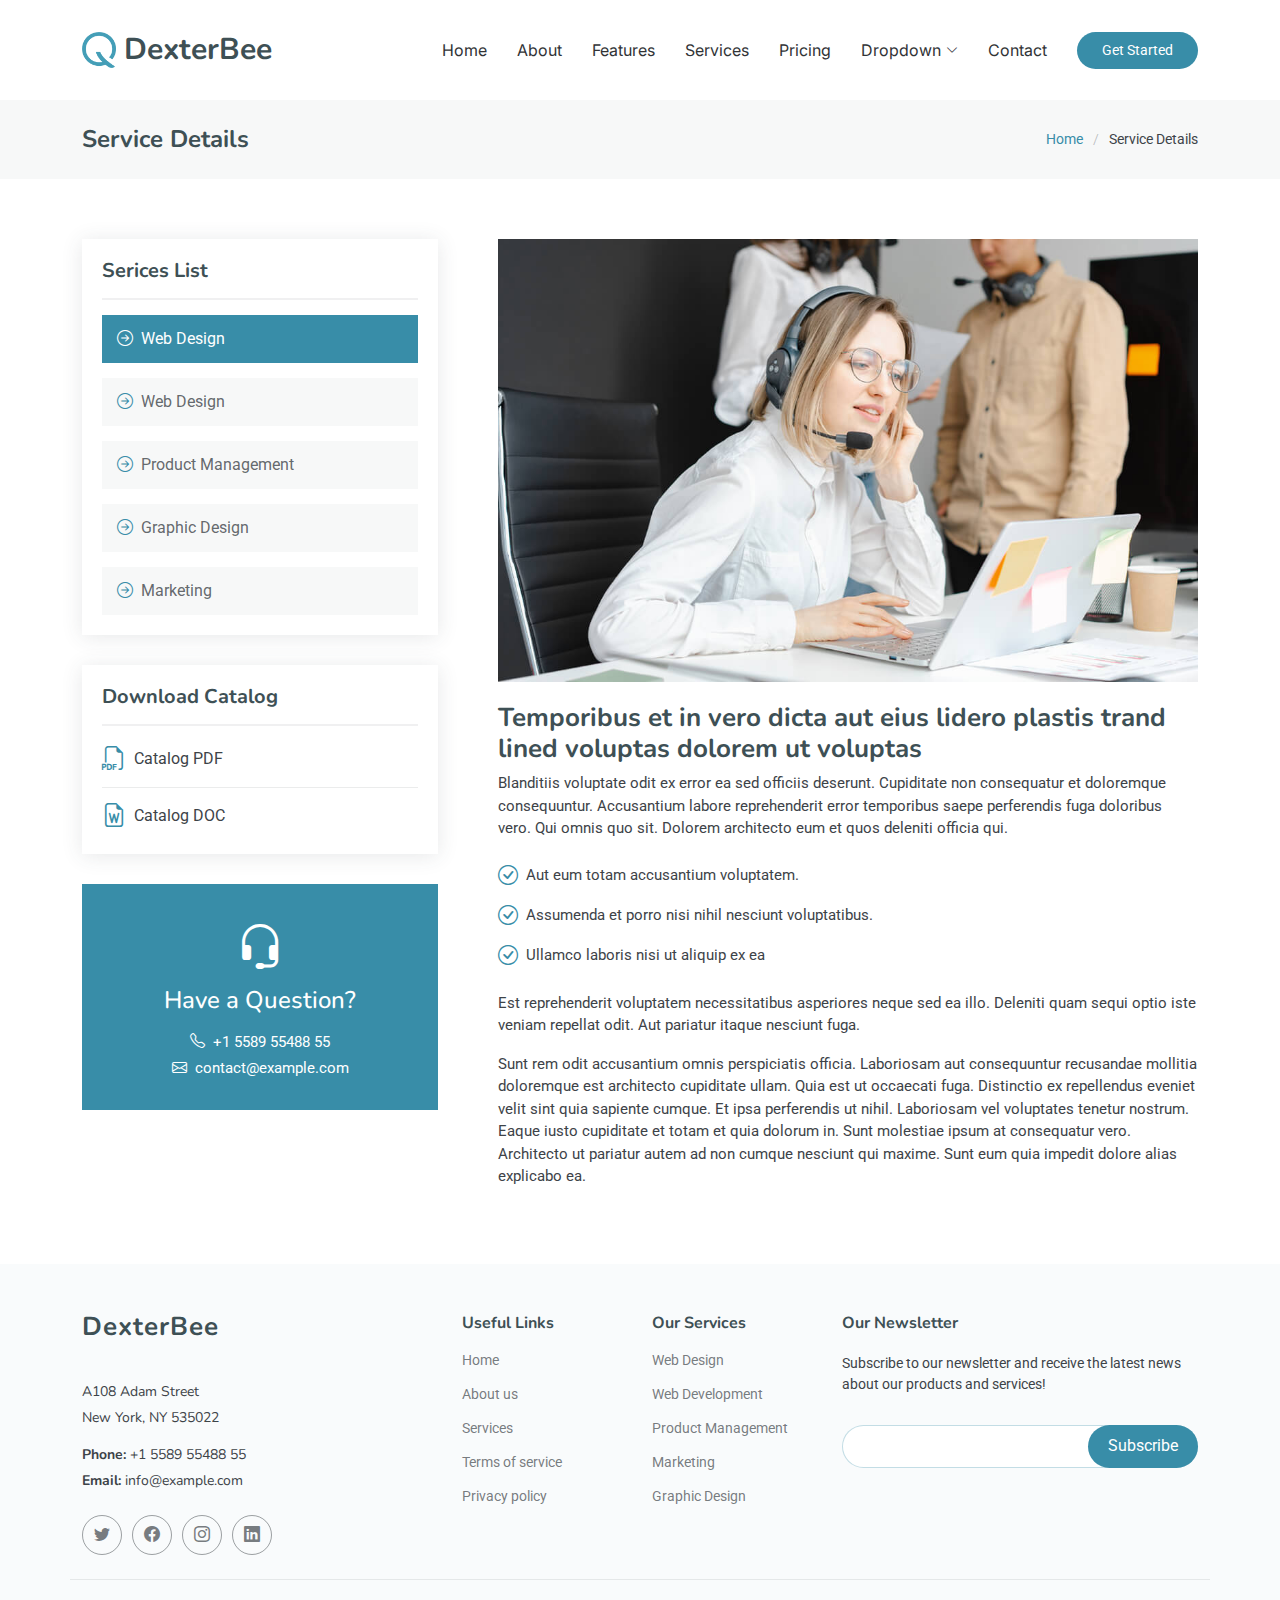
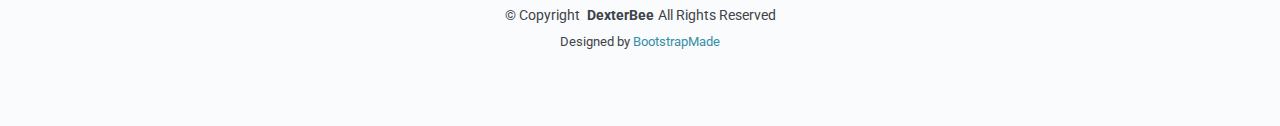
<file: service-details.html>
<!DOCTYPE html>
<html lang="en">

<head>
  <meta charset="utf-8">
  <meta content="width=device-width, initial-scale=1.0" name="viewport">
  <title>DexterBee</title>
  <meta content="" name="description">
  <meta content="" name="keywords">

  <!-- Favicons -->
  <link href="assets/img/favicon.png" rel="icon">
  <link href="assets/img/apple-touch-icon.png" rel="apple-touch-icon">

  <!-- Fonts -->
  <link href="https://fonts.googleapis.com" rel="preconnect">
  <link href="https://fonts.gstatic.com" rel="preconnect" crossorigin>
  <link href="https://fonts.googleapis.com/css2?family=Roboto:ital,wght@0,100;0,300;0,400;0,500;0,700;0,900;1,100;1,300;1,400;1,500;1,700;1,900&family=Inter:wght@100;200;300;400;500;600;700;800;900&family=Nunito:ital,wght@0,200;0,300;0,400;0,500;0,600;0,700;0,800;0,900;1,200;1,300;1,400;1,500;1,600;1,700;1,800;1,900&display=swap" rel="stylesheet">

  <!-- Vendor CSS Files -->
  <link href="assets/vendor/bootstrap/css/bootstrap.min.css" rel="stylesheet">
  <link href="assets/vendor/bootstrap-icons/bootstrap-icons.css" rel="stylesheet">
  <link href="assets/vendor/aos/aos.css" rel="stylesheet">
  <link href="assets/vendor/glightbox/css/glightbox.min.css" rel="stylesheet">
  <link href="assets/vendor/swiper/swiper-bundle.min.css" rel="stylesheet">

  <!-- Main CSS File -->
  <link href="assets/css/main.css" rel="stylesheet">

  <!-- =======================================================
  * Template Name: DexterBee
  * Template URL: https://bootstrapmade.com/DexterBee-bootstrap-startup-website-template/
  * Updated: May 04 2024 with Bootstrap v5.3.3
  * Author: BootstrapMade.com
  * License: https://bootstrapmade.com/license/
  ======================================================== -->
</head>

<body class="service-details-page">

  <header id="header" class="header d-flex align-items-center sticky-top">
    <div class="container-fluid container-xl position-relative d-flex align-items-center">

      <a href="index.html" class="logo d-flex align-items-center me-auto">
        <img src="assets/img/logo.png" alt="">
        <h1 class="sitename">DexterBee</h1>
      </a>

      <nav id="navmenu" class="navmenu">
        <ul>
          <li><a href="index.html#hero" class="">Home</a></li>
          <li><a href="index.html#about">About</a></li>
          <li><a href="index.html#features">Features</a></li>
          <li><a href="index.html#services">Services</a></li>
          <li><a href="index.html#pricing">Pricing</a></li>
          <li class="dropdown"><a href="#"><span>Dropdown</span> <i class="bi bi-chevron-down toggle-dropdown"></i></a>
            <ul>
              <li><a href="#">Dropdown 1</a></li>
              <li class="dropdown"><a href="#"><span>Deep Dropdown</span> <i class="bi bi-chevron-down toggle-dropdown"></i></a>
                <ul>
                  <li><a href="#">Deep Dropdown 1</a></li>
                  <li><a href="#">Deep Dropdown 2</a></li>
                  <li><a href="#">Deep Dropdown 3</a></li>
                  <li><a href="#">Deep Dropdown 4</a></li>
                  <li><a href="#">Deep Dropdown 5</a></li>
                </ul>
              </li>
              <li><a href="#">Dropdown 2</a></li>
              <li><a href="#">Dropdown 3</a></li>
              <li><a href="#">Dropdown 4</a></li>
            </ul>
          </li>
          <li><a href="index.html#contact">Contact</a></li>
        </ul>
        <i class="mobile-nav-toggle d-xl-none bi bi-list"></i>
      </nav>

      <a class="btn-getstarted" href="index.html#about">Get Started</a>

    </div>
  </header>

  <main class="main">

    <!-- Page Title -->
    <div class="page-title" data-aos="fade">
      <div class="container d-lg-flex justify-content-between align-items-center">
        <h1 class="mb-2 mb-lg-0">Service Details</h1>
        <nav class="breadcrumbs">
          <ol>
            <li><a href="index.html">Home</a></li>
            <li class="current">Service Details</li>
          </ol>
        </nav>
      </div>
    </div><!-- End Page Title -->

    <!-- Service Details Section -->
    <section id="service-details" class="service-details section">

      <div class="container">

        <div class="row gy-5">

          <div class="col-lg-4" data-aos="fade-up" data-aos-delay="100">

            <div class="service-box">
              <h4>Serices List</h4>
              <div class="services-list">
                <a href="#" class="active"><i class="bi bi-arrow-right-circle"></i><span>Web Design</span></a>
                <a href="#"><i class="bi bi-arrow-right-circle"></i><span>Web Design</span></a>
                <a href="#"><i class="bi bi-arrow-right-circle"></i><span>Product Management</span></a>
                <a href="#"><i class="bi bi-arrow-right-circle"></i><span>Graphic Design</span></a>
                <a href="#"><i class="bi bi-arrow-right-circle"></i><span>Marketing</span></a>
              </div>
            </div><!-- End Services List -->

            <div class="service-box">
              <h4>Download Catalog</h4>
              <div class="download-catalog">
                <a href="#"><i class="bi bi-filetype-pdf"></i><span>Catalog PDF</span></a>
                <a href="#"><i class="bi bi-file-earmark-word"></i><span>Catalog DOC</span></a>
              </div>
            </div><!-- End Services List -->

            <div class="help-box d-flex flex-column justify-content-center align-items-center">
              <i class="bi bi-headset help-icon"></i>
              <h4>Have a Question?</h4>
              <p class="d-flex align-items-center mt-2 mb-0"><i class="bi bi-telephone me-2"></i> <span>+1 5589 55488 55</span></p>
              <p class="d-flex align-items-center mt-1 mb-0"><i class="bi bi-envelope me-2"></i> <a href="mailto:contact@example.com">contact@example.com</a></p>
            </div>

          </div>

          <div class="col-lg-8 ps-lg-5" data-aos="fade-up" data-aos-delay="200">
            <img src="assets/img/services.jpg" alt="" class="img-fluid services-img">
            <h3>Temporibus et in vero dicta aut eius lidero plastis trand lined voluptas dolorem ut voluptas</h3>
            <p>
              Blanditiis voluptate odit ex error ea sed officiis deserunt. Cupiditate non consequatur et doloremque consequuntur. Accusantium labore reprehenderit error temporibus saepe perferendis fuga doloribus vero. Qui omnis quo sit. Dolorem architecto eum et quos deleniti officia qui.
            </p>
            <ul>
              <li><i class="bi bi-check-circle"></i> <span>Aut eum totam accusantium voluptatem.</span></li>
              <li><i class="bi bi-check-circle"></i> <span>Assumenda et porro nisi nihil nesciunt voluptatibus.</span></li>
              <li><i class="bi bi-check-circle"></i> <span>Ullamco laboris nisi ut aliquip ex ea</span></li>
            </ul>
            <p>
              Est reprehenderit voluptatem necessitatibus asperiores neque sed ea illo. Deleniti quam sequi optio iste veniam repellat odit. Aut pariatur itaque nesciunt fuga.
            </p>
            <p>
              Sunt rem odit accusantium omnis perspiciatis officia. Laboriosam aut consequuntur recusandae mollitia doloremque est architecto cupiditate ullam. Quia est ut occaecati fuga. Distinctio ex repellendus eveniet velit sint quia sapiente cumque. Et ipsa perferendis ut nihil. Laboriosam vel voluptates tenetur nostrum. Eaque iusto cupiditate et totam et quia dolorum in. Sunt molestiae ipsum at consequatur vero. Architecto ut pariatur autem ad non cumque nesciunt qui maxime. Sunt eum quia impedit dolore alias explicabo ea.
            </p>
          </div>

        </div>

      </div>

    </section><!-- /Service Details Section -->

  </main>

  <footer id="footer" class="footer position-relative">

    <div class="container footer-top">
      <div class="row gy-4">
        <div class="col-lg-4 col-md-6 footer-about">
          <a href="index.html" class="logo d-flex align-items-center">
            <span class="sitename">DexterBee</span>
          </a>
          <div class="footer-contact pt-3">
            <p>A108 Adam Street</p>
            <p>New York, NY 535022</p>
            <p class="mt-3"><strong>Phone:</strong> <span>+1 5589 55488 55</span></p>
            <p><strong>Email:</strong> <span>info@example.com</span></p>
          </div>
          <div class="social-links d-flex mt-4">
            <a href=""><i class="bi bi-twitter"></i></a>
            <a href=""><i class="bi bi-facebook"></i></a>
            <a href=""><i class="bi bi-instagram"></i></a>
            <a href=""><i class="bi bi-linkedin"></i></a>
          </div>
        </div>

        <div class="col-lg-2 col-md-3 footer-links">
          <h4>Useful Links</h4>
          <ul>
            <li><a href="#">Home</a></li>
            <li><a href="#">About us</a></li>
            <li><a href="#">Services</a></li>
            <li><a href="#">Terms of service</a></li>
            <li><a href="#">Privacy policy</a></li>
          </ul>
        </div>

        <div class="col-lg-2 col-md-3 footer-links">
          <h4>Our Services</h4>
          <ul>
            <li><a href="#">Web Design</a></li>
            <li><a href="#">Web Development</a></li>
            <li><a href="#">Product Management</a></li>
            <li><a href="#">Marketing</a></li>
            <li><a href="#">Graphic Design</a></li>
          </ul>
        </div>

        <div class="col-lg-4 col-md-12 footer-newsletter">
          <h4>Our Newsletter</h4>
          <p>Subscribe to our newsletter and receive the latest news about our products and services!</p>
          <form action="forms/newsletter.php" method="post" class="php-email-form">
            <div class="newsletter-form"><input type="email" name="email"><input type="submit" value="Subscribe"></div>
            <div class="loading">Loading</div>
            <div class="error-message"></div>
            <div class="sent-message">Your subscription request has been sent. Thank you!</div>
          </form>
        </div>

      </div>
    </div>

    <div class="container copyright text-center mt-4">
      <p>© <span>Copyright</span> <strong class="px-1 sitename">DexterBee</strong><span>All Rights Reserved</span></p>
      <div class="credits">
        <!-- All the links in the footer should remain intact. -->
        <!-- You can delete the links only if you've purchased the pro version. -->
        <!-- Licensing information: https://bootstrapmade.com/license/ -->
        <!-- Purchase the pro version with working PHP/AJAX contact form: [buy-url] -->
        Designed by <a href="https://bootstrapmade.com/">BootstrapMade</a>
      </div>
    </div>

  </footer>

  <!-- Scroll Top -->
  <a href="#" id="scroll-top" class="scroll-top d-flex align-items-center justify-content-center"><i class="bi bi-arrow-up-short"></i></a>

  <!-- Preloader -->
  <div id="preloader"></div>

  <!-- Vendor JS Files -->
  <script src="assets/vendor/bootstrap/js/bootstrap.bundle.min.js"></script>
  <script src="assets/vendor/php-email-form/validate.js"></script>
  <script src="assets/vendor/aos/aos.js"></script>
  <script src="assets/vendor/glightbox/js/glightbox.min.js"></script>
  <script src="assets/vendor/swiper/swiper-bundle.min.js"></script>

  <!-- Main JS File -->
  <script src="assets/js/main.js"></script>

</body>

</html>
</file>
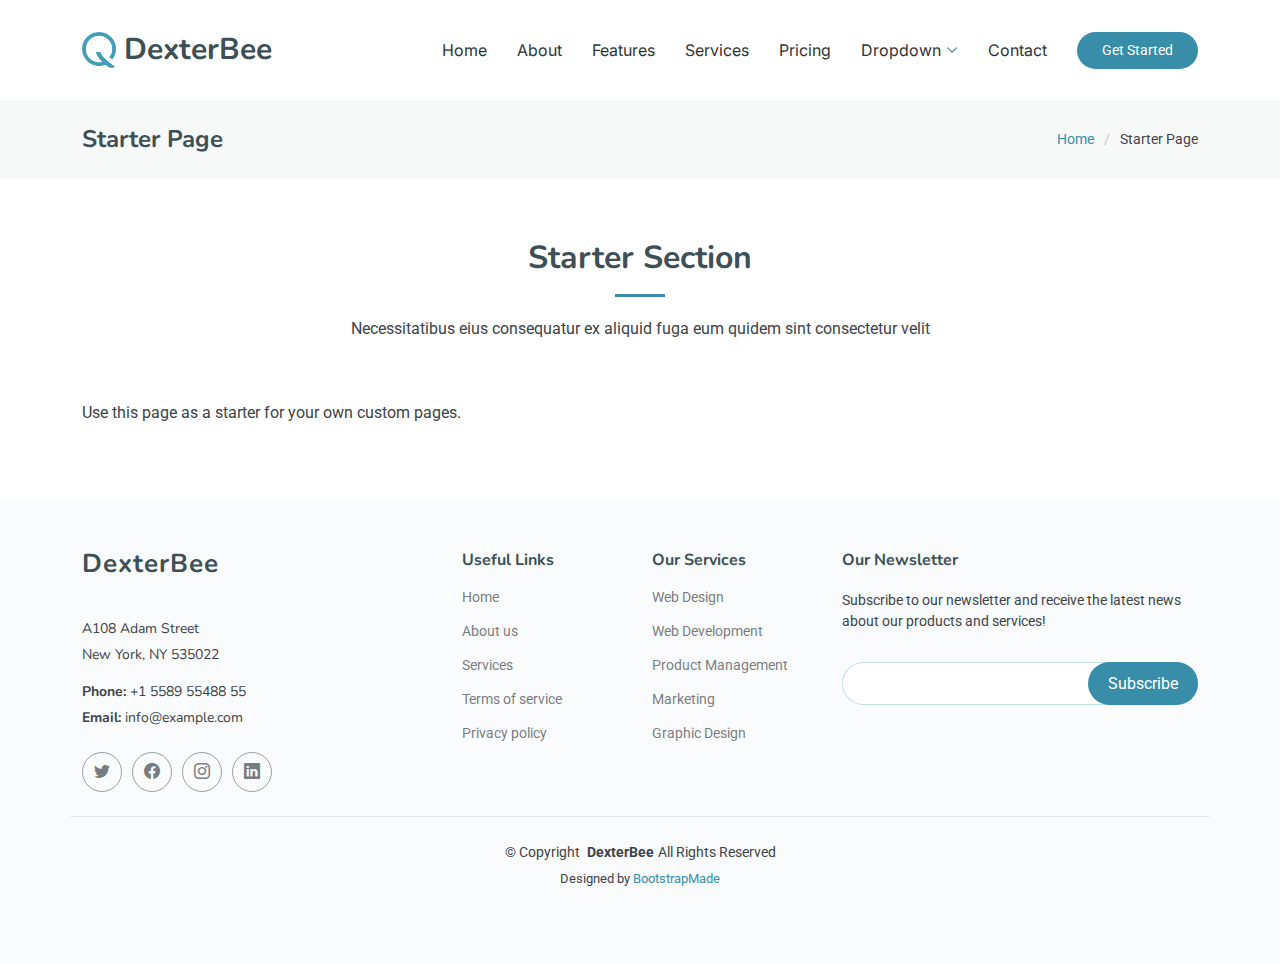
<file: starter-page.html>
<!DOCTYPE html>
<html lang="en">

<head>
  <meta charset="utf-8">
  <meta content="width=device-width, initial-scale=1.0" name="viewport">
  <title>DexterBee: Making Future Tech a Reality with AI</title>
  <meta content="" name="description">
  <meta content="" name="keywords">

  <!-- Favicons -->
  <link href="assets/img/favicon.png" rel="icon">
  <link href="assets/img/apple-touch-icon.png" rel="apple-touch-icon">

  <!-- Fonts -->
  <link href="https://fonts.googleapis.com" rel="preconnect">
  <link href="https://fonts.gstatic.com" rel="preconnect" crossorigin>
  <link href="https://fonts.googleapis.com/css2?family=Roboto:ital,wght@0,100;0,300;0,400;0,500;0,700;0,900;1,100;1,300;1,400;1,500;1,700;1,900&family=Inter:wght@100;200;300;400;500;600;700;800;900&family=Nunito:ital,wght@0,200;0,300;0,400;0,500;0,600;0,700;0,800;0,900;1,200;1,300;1,400;1,500;1,600;1,700;1,800;1,900&display=swap" rel="stylesheet">

  <!-- Vendor CSS Files -->
  <link href="assets/vendor/bootstrap/css/bootstrap.min.css" rel="stylesheet">
  <link href="assets/vendor/bootstrap-icons/bootstrap-icons.css" rel="stylesheet">
  <link href="assets/vendor/aos/aos.css" rel="stylesheet">
  <link href="assets/vendor/glightbox/css/glightbox.min.css" rel="stylesheet">
  <link href="assets/vendor/swiper/swiper-bundle.min.css" rel="stylesheet">

  <!-- Main CSS File -->
  <link href="assets/css/main.css" rel="stylesheet">

  <!-- =======================================================
  * Template Name: DexterBee
  * Template URL: https://bootstrapmade.com/DexterBee-bootstrap-startup-website-template/
  * Updated: May 04 2024 with Bootstrap v5.3.3
  * Author: BootstrapMade.com
  * License: https://bootstrapmade.com/license/
  ======================================================== -->
</head>

<body class="starter-page-page">

  <header id="header" class="header d-flex align-items-center sticky-top">
    <div class="container-fluid container-xl position-relative d-flex align-items-center">

      <a href="index.html" class="logo d-flex align-items-center me-auto">
        <img src="assets/img/logo.png" alt="">
        <h1 class="sitename">DexterBee</h1>
      </a>

      <nav id="navmenu" class="navmenu">
        <ul>
          <li><a href="index.html#hero" class="">Home</a></li>
          <li><a href="index.html#about">About</a></li>
          <li><a href="index.html#features">Features</a></li>
          <li><a href="index.html#services">Services</a></li>
          <li><a href="index.html#pricing">Pricing</a></li>
          <li class="dropdown"><a href="#"><span>Dropdown</span> <i class="bi bi-chevron-down toggle-dropdown"></i></a>
            <ul>
              <li><a href="#">Dropdown 1</a></li>
              <li class="dropdown"><a href="#"><span>Deep Dropdown</span> <i class="bi bi-chevron-down toggle-dropdown"></i></a>
                <ul>
                  <li><a href="#">Deep Dropdown 1</a></li>
                  <li><a href="#">Deep Dropdown 2</a></li>
                  <li><a href="#">Deep Dropdown 3</a></li>
                  <li><a href="#">Deep Dropdown 4</a></li>
                  <li><a href="#">Deep Dropdown 5</a></li>
                </ul>
              </li>
              <li><a href="#">Dropdown 2</a></li>
              <li><a href="#">Dropdown 3</a></li>
              <li><a href="#">Dropdown 4</a></li>
            </ul>
          </li>
          <li><a href="index.html#contact">Contact</a></li>
        </ul>
        <i class="mobile-nav-toggle d-xl-none bi bi-list"></i>
      </nav>

      <a class="btn-getstarted" href="index.html#about">Get Started</a>

    </div>
  </header>

  <main class="main">

    <!-- Page Title -->
    <div class="page-title" data-aos="fade">
      <div class="container d-lg-flex justify-content-between align-items-center">
        <h1 class="mb-2 mb-lg-0">Starter Page</h1>
        <nav class="breadcrumbs">
          <ol>
            <li><a href="index.html">Home</a></li>
            <li class="current">Starter Page</li>
          </ol>
        </nav>
      </div>
    </div><!-- End Page Title -->

    <!-- Starter Section Section -->
    <section id="starter-section" class="starter-section section">

      <!-- Section Title -->
      <div class="container section-title" data-aos="fade-up">
        <h2>Starter Section</h2>
        <p>Necessitatibus eius consequatur ex aliquid fuga eum quidem sint consectetur velit</p>
      </div><!-- End Section Title -->

      <div class="container" data-aos="fade-up">
        <p>Use this page as a starter for your own custom pages.</p>
      </div>

    </section><!-- /Starter Section Section -->

  </main>

  <footer id="footer" class="footer position-relative">

    <div class="container footer-top">
      <div class="row gy-4">
        <div class="col-lg-4 col-md-6 footer-about">
          <a href="index.html" class="logo d-flex align-items-center">
            <span class="sitename">DexterBee</span>
          </a>
          <div class="footer-contact pt-3">
            <p>A108 Adam Street</p>
            <p>New York, NY 535022</p>
            <p class="mt-3"><strong>Phone:</strong> <span>+1 5589 55488 55</span></p>
            <p><strong>Email:</strong> <span>info@example.com</span></p>
          </div>
          <div class="social-links d-flex mt-4">
            <a href=""><i class="bi bi-twitter"></i></a>
            <a href=""><i class="bi bi-facebook"></i></a>
            <a href=""><i class="bi bi-instagram"></i></a>
            <a href=""><i class="bi bi-linkedin"></i></a>
          </div>
        </div>

        <div class="col-lg-2 col-md-3 footer-links">
          <h4>Useful Links</h4>
          <ul>
            <li><a href="#">Home</a></li>
            <li><a href="#">About us</a></li>
            <li><a href="#">Services</a></li>
            <li><a href="#">Terms of service</a></li>
            <li><a href="#">Privacy policy</a></li>
          </ul>
        </div>

        <div class="col-lg-2 col-md-3 footer-links">
          <h4>Our Services</h4>
          <ul>
            <li><a href="#">Web Design</a></li>
            <li><a href="#">Web Development</a></li>
            <li><a href="#">Product Management</a></li>
            <li><a href="#">Marketing</a></li>
            <li><a href="#">Graphic Design</a></li>
          </ul>
        </div>

        <div class="col-lg-4 col-md-12 footer-newsletter">
          <h4>Our Newsletter</h4>
          <p>Subscribe to our newsletter and receive the latest news about our products and services!</p>
          <form action="forms/newsletter.php" method="post" class="php-email-form">
            <div class="newsletter-form"><input type="email" name="email"><input type="submit" value="Subscribe"></div>
            <div class="loading">Loading</div>
            <div class="error-message"></div>
            <div class="sent-message">Your subscription request has been sent. Thank you!</div>
          </form>
        </div>

      </div>
    </div>

    <div class="container copyright text-center mt-4">
      <p>© <span>Copyright</span> <strong class="px-1 sitename">DexterBee</strong><span>All Rights Reserved</span></p>
      <div class="credits">
        <!-- All the links in the footer should remain intact. -->
        <!-- You can delete the links only if you've purchased the pro version. -->
        <!-- Licensing information: https://bootstrapmade.com/license/ -->
        <!-- Purchase the pro version with working PHP/AJAX contact form: [buy-url] -->
        Designed by <a href="https://bootstrapmade.com/">BootstrapMade</a>
      </div>
    </div>

  </footer>

  <!-- Scroll Top -->
  <a href="#" id="scroll-top" class="scroll-top d-flex align-items-center justify-content-center"><i class="bi bi-arrow-up-short"></i></a>

  <!-- Preloader -->
  <div id="preloader"></div>

  <!-- Vendor JS Files -->
  <script src="assets/vendor/bootstrap/js/bootstrap.bundle.min.js"></script>
  <script src="assets/vendor/php-email-form/validate.js"></script>
  <script src="assets/vendor/aos/aos.js"></script>
  <script src="assets/vendor/glightbox/js/glightbox.min.js"></script>
  <script src="assets/vendor/swiper/swiper-bundle.min.js"></script>

  <!-- Main JS File -->
  <script src="assets/js/main.js"></script>

</body>

</html>
</file>
<file: assets/css/main.css>
/**
* Template Name: DexterBee
* Template URL: https://bootstrapmade.com/DexterBee-bootstrap-startup-website-template/
* Updated: May 04 2024 with Bootstrap v5.3.3
* Author: BootstrapMade.com
* License: https://bootstrapmade.com/license/
*/

/*--------------------------------------------------------------
# Font & Color Variables
# Help: https://bootstrapmade.com/color-system/
--------------------------------------------------------------*/
/* Fonts */
:root {
  --default-font: "Roboto", system-ui, -apple-system, "Segoe UI", Roboto,
    "Helvetica Neue", Arial, "Noto Sans", "Liberation Sans", sans-serif,
    "Apple Color Emoji", "Segoe UI Emoji", "Segoe UI Symbol", "Noto Color Emoji";
  --heading-font: "Nunito", sans-serif;
  --nav-font: "Inter", sans-serif;
}

/* Global Colors */
:root {
  --background-color: #ffffff;
  --background-color-rgb: 255, 255, 255;
  --default-color: #3d4348;
  --default-color-rgb: 61, 67, 72;
  --heading-color: #3e5055;
  --heading-color-rgb: 62, 80, 85;
  --accent-color: #388da8;
  --accent-color-rgb: 56, 141, 168;
  --contrast-color: #ffffff;
  --contrast-color-rgb: 255, 255, 255;
}

/* Nav Menu Colors */
:root {
  --nav-color: #313336;
  --nav-hover-color: #77b6ca;
  --nav-dropdown-color: #313336;
  --nav-dropdown-hover-color: #77b6ca;
  --nav-dropdown-background-color: #ffffff;
}

/* Smooth scroll */
:root {
  scroll-behavior: smooth;
}

/*--------------------------------------------------------------
# General
--------------------------------------------------------------*/
body {
  color: var(--default-color);
  background-color: var(--background-color);
  font-family: var(--default-font);
}

a {
  color: var(--accent-color);
  text-decoration: none;
  transition: 0.3s;
}

a:hover {
  color: rgba(var(--accent-color-rgb), 0.75);
  text-decoration: none;
}

h1,
h2,
h3,
h4,
h5,
h6 {
  color: var(--heading-color);
  font-family: var(--heading-font);
}

/*--------------------------------------------------------------
# Global Header
--------------------------------------------------------------*/
.header {
  color: var(--default-color);
  background-color: var(--background-color);
  padding: 20px 0;
  transition: all 0.5s;
  z-index: 997;
}

.header .logo {
  line-height: 1;
}

.header .logo img {
  max-height: 36px;
  margin-right: 8px;
}

.header .logo h1 {
  font-size: 30px;
  margin: 0;
  font-weight: 700;
  color: var(--heading-color);
}

@media (max-width: 480px) {
  .header .logo img {
    max-height: 24px;
  }

  .header .logo h1 {
    font-size: 24px;
  }
}

.header .btn-getstarted,
.header .btn-getstarted:focus {
  color: var(--contrast-color);
  background: var(--accent-color);
  font-size: 14px;
  padding: 8px 25px;
  margin: 0 0 0 30px;
  border-radius: 50px;
  transition: 0.3s;
}

.header .btn-getstarted:hover,
.header .btn-getstarted:focus:hover {
  color: var(--contrast-color);
  background: rgba(var(--accent-color-rgb), 0.85);
}

@media (max-width: 1200px) {
  .header .logo {
    order: 1;
  }

  .header .btn-getstarted {
    order: 2;
    margin: 0 15px 0 0;
    padding: 6px 15px;
  }

  .header .navmenu {
    order: 3;
  }
}

.scrolled .header {
  box-shadow: 0px 0 18px rgba(var(--default-color-rgb), 0.15);
}

/* Index Page Header
------------------------------*/
.index-page .header {
  --background-color: rgba(255, 255, 255, 0);
}

/* Index Page Header on Scroll
------------------------------*/
.index-page.scrolled .header {
  --background-color: #ffffff;
}

/*--------------------------------------------------------------
# Navigation Menu
--------------------------------------------------------------*/
/* Desktop Navigation */
@media (min-width: 1200px) {
  .navmenu {
    padding: 0;
  }

  .navmenu ul {
    margin: 0;
    padding: 0;
    display: flex;
    list-style: none;
    align-items: center;
  }

  .navmenu li {
    position: relative;
  }

  .navmenu a,
  .navmenu a:focus {
    color: var(--nav-color);
    padding: 18px 15px;
    font-size: 16px;
    font-family: var(--nav-font);
    font-weight: 400;
    display: flex;
    align-items: center;
    justify-content: space-between;
    white-space: nowrap;
    transition: 0.3s;
  }

  .navmenu a i,
  .navmenu a:focus i {
    font-size: 12px;
    line-height: 0;
    margin-left: 5px;
    transition: 0.3s;
  }

  .navmenu li:last-child a {
    padding-right: 0;
  }

  .navmenu li:hover > a,
  .navmenu .active,
  .navmenu .active:focus {
    color: var(--nav-hover-color);
  }

  .navmenu .dropdown ul {
    margin: 0;
    padding: 10px 0;
    background: var(--nav-dropdown-background-color);
    display: block;
    position: absolute;
    visibility: hidden;
    left: 14px;
    top: 130%;
    opacity: 0;
    transition: 0.3s;
    border-radius: 4px;
    z-index: 99;
    box-shadow: 0px 0px 30px rgba(var(--default-color-rgb), 0.15);
  }

  .navmenu .dropdown ul li {
    min-width: 200px;
  }

  .navmenu .dropdown ul a {
    padding: 10px 20px;
    font-size: 15px;
    text-transform: none;
    color: var(--nav-dropdown-color);
  }

  .navmenu .dropdown ul a i {
    font-size: 12px;
  }

  .navmenu .dropdown ul a:hover,
  .navmenu .dropdown ul .active:hover,
  .navmenu .dropdown ul li:hover > a {
    color: var(--nav-dropdown-hover-color);
  }

  .navmenu .dropdown:hover > ul {
    opacity: 1;
    top: 100%;
    visibility: visible;
  }

  .navmenu .dropdown .dropdown ul {
    top: 0;
    left: -90%;
    visibility: hidden;
  }

  .navmenu .dropdown .dropdown:hover > ul {
    opacity: 1;
    top: 0;
    left: -100%;
    visibility: visible;
  }

  .navmenu .megamenu {
    position: static;
  }

  .navmenu .megamenu ul {
    margin: 0;
    padding: 10px;
    background: var(--nav-dropdown-background-color);
    box-shadow: 0px 0px 20px rgba(var(--default-color-rgb), 0.1);
    position: absolute;
    top: 130%;
    left: 0;
    right: 0;
    visibility: hidden;
    opacity: 0;
    display: flex;
    transition: 0.3s;
    border-radius: 4px;
    z-index: 99;
  }

  .navmenu .megamenu ul li {
    flex: 1;
  }

  .navmenu .megamenu ul li a,
  .navmenu .megamenu ul li:hover > a {
    padding: 10px 20px;
    font-size: 15px;
    color: var(--nav-dropdown-color);
  }

  .navmenu .megamenu ul li a:hover,
  .navmenu .megamenu ul li .active,
  .navmenu .megamenu ul li .active:hover {
    color: var(--nav-dropdown-hover-color);
  }

  .navmenu .megamenu:hover > ul {
    opacity: 1;
    top: 100%;
    visibility: visible;
  }
}

/* Mobile Navigation */
@media (max-width: 1199px) {
  .mobile-nav-toggle {
    color: var(--nav-color);
    font-size: 28px;
    line-height: 0;
    margin-right: 10px;
    cursor: pointer;
    transition: color 0.3s;
  }

  .navmenu {
    padding: 0;
    z-index: 9997;
  }

  .navmenu ul {
    display: none;
    position: absolute;
    inset: 60px 20px 20px 20px;
    padding: 10px 0;
    margin: 0;
    border-radius: 6px;
    background-color: var(--nav-dropdown-background-color);
    overflow-y: auto;
    transition: 0.3s;
    z-index: 9998;
    box-shadow: 0px 0px 30px rgba(var(--default-color-rgb), 0.1);
  }

  .navmenu a,
  .navmenu a:focus {
    color: var(--nav-dropdown-color);
    padding: 10px 20px;
    font-family: var(--nav-font);
    font-size: 17px;
    font-weight: 500;
    display: flex;
    align-items: center;
    justify-content: space-between;
    white-space: nowrap;
    transition: 0.3s;
  }

  .navmenu a i,
  .navmenu a:focus i {
    font-size: 12px;
    line-height: 0;
    margin-left: 5px;
    width: 30px;
    height: 30px;
    display: flex;
    align-items: center;
    justify-content: center;
    border-radius: 50%;
    transition: 0.3s;
    background-color: rgba(var(--accent-color-rgb), 0.1);
  }

  .navmenu a i:hover,
  .navmenu a:focus i:hover {
    background-color: var(--accent-color);
    color: var(--contrast-color);
  }

  .navmenu a:hover,
  .navmenu .active,
  .navmenu .active:focus {
    color: var(--nav-dropdown-hover-color);
  }

  .navmenu .active i,
  .navmenu .active:focus i {
    background-color: var(--accent-color);
    color: var(--contrast-color);
    transform: rotate(180deg);
  }

  .navmenu .dropdown ul {
    position: static;
    display: none;
    z-index: 99;
    padding: 10px 0;
    margin: 10px 20px;
    background-color: var(--nav-dropdown-background-color);
    border: 1px solid rgba(var(--default-color-rgb), 0.1);
    transition: all 0.5s ease-in-out;
    box-shadow: none;
  }

  .navmenu .dropdown ul ul {
    background-color: rgba(33, 37, 41, 0.1);
  }

  .navmenu .dropdown > .dropdown-active {
    display: block;
    background-color: rgba(33, 37, 41, 0.03);
  }

  .mobile-nav-active {
    overflow: hidden;
  }

  .mobile-nav-active .mobile-nav-toggle {
    color: #fff;
    position: absolute;
    font-size: 32px;
    top: 15px;
    right: 15px;
    margin-right: 0;
    z-index: 9999;
  }

  .mobile-nav-active .navmenu {
    position: fixed;
    overflow: hidden;
    inset: 0;
    background: rgba(33, 37, 41, 0.8);
    transition: 0.3s;
  }

  .mobile-nav-active .navmenu > ul {
    display: block;
  }
}

/*--------------------------------------------------------------
# Global Footer
--------------------------------------------------------------*/
.footer {
  --background-color: rgba(var(--accent-color-rgb), 0.03);
  color: var(--default-color);
  background-color: var(--background-color);
  font-size: 14px;
  padding-bottom: 50px;
  position: relative;
}

.footer .footer-top {
  padding-top: 50px;
}

.footer .footer-about .logo {
  line-height: 1;
  margin-bottom: 25px;
}

.footer .footer-about .logo img {
  max-height: 40px;
  margin-right: 6px;
}

.footer .footer-about .logo span {
  font-size: 26px;
  font-weight: 700;
  letter-spacing: 1px;
  font-family: var(--heading-font);
  color: var(--heading-color);
}

.footer .footer-about p {
  font-size: 14px;
  font-family: var(--heading-font);
}

.footer .social-links a {
  display: flex;
  align-items: center;
  justify-content: center;
  width: 40px;
  height: 40px;
  border-radius: 50%;
  border: 1px solid rgba(var(--default-color-rgb), 0.5);
  font-size: 16px;
  color: rgba(var(--default-color-rgb), 0.7);
  margin-right: 10px;
  transition: 0.3s;
}

.footer .social-links a:hover {
  color: var(--accent-color);
  border-color: var(--accent-color);
}

.footer h4 {
  font-size: 16px;
  font-weight: bold;
  position: relative;
  padding-bottom: 12px;
}

.footer .footer-links {
  margin-bottom: 30px;
}

.footer .footer-links ul {
  list-style: none;
  padding: 0;
  margin: 0;
}

.footer .footer-links ul i {
  padding-right: 2px;
  font-size: 12px;
  line-height: 0;
}

.footer .footer-links ul li {
  padding: 10px 0;
  display: flex;
  align-items: center;
}

.footer .footer-links ul li:first-child {
  padding-top: 0;
}

.footer .footer-links ul a {
  color: rgba(var(--default-color-rgb), 0.7);
  display: inline-block;
  line-height: 1;
}

.footer .footer-links ul a:hover {
  color: var(--accent-color);
}

.footer .footer-contact p {
  margin-bottom: 5px;
}

.footer .footer-newsletter .newsletter-form {
  margin-top: 30px;
  padding: 6px 8px;
  position: relative;
  border-radius: 50px;
  border: 1px solid rgba(var(--accent-color-rgb), 0.3);
  display: flex;
  background-color: var(--contrast-color);
  transition: 0.3s;
}

.footer .footer-newsletter .newsletter-form:focus-within {
  border-color: var(--accent-color);
}

.footer .footer-newsletter .newsletter-form input[type="email"] {
  border: 0;
  padding: 4px 10px;
  width: 100%;
  background-color: var(--contrsast-color);
  color: var(--default-color);
}

.footer .footer-newsletter .newsletter-form input[type="email"]:focus-visible {
  outline: none;
}

.footer .footer-newsletter .newsletter-form input[type="submit"] {
  border: 0;
  font-size: 16px;
  padding: 0 20px;
  margin: -7px -9px -7px 0;
  background: var(--accent-color);
  color: var(--contrast-color);
  transition: 0.3s;
  border-radius: 50px;
}

.footer .footer-newsletter .newsletter-form input[type="submit"]:hover {
  background: rgba(var(--accent-color-rgb), 0.8);
}

.footer .footer-newsletter .error-message {
  display: none;
  background: #df1529;
  color: #ffffff;
  text-align: left;
  padding: 15px;
  margin-top: 10px;
  font-weight: 600;
  border-radius: 4px;
}

.footer .footer-newsletter .sent-message {
  display: none;
  color: #ffffff;
  background: #059652;
  text-align: center;
  padding: 15px;
  margin-top: 10px;
  font-weight: 600;
  border-radius: 4px;
}

.footer .footer-newsletter .loading {
  display: none;
  background: var(--background-color);
  text-align: center;
  padding: 15px;
  margin-top: 10px;
}

.footer .footer-newsletter .loading:before {
  content: "";
  display: inline-block;
  border-radius: 50%;
  width: 24px;
  height: 24px;
  margin: 0 10px -6px 0;
  border: 3px solid var(--accent-color);
  border-top-color: var(--background-color);
  animation: subscription-loading 1s linear infinite;
}

@keyframes subscription-loading {
  0% {
    transform: rotate(0deg);
  }

  100% {
    transform: rotate(360deg);
  }
}

.footer .copyright {
  padding-top: 25px;
  padding-bottom: 25px;
  border-top: 1px solid rgba(var(--default-color-rgb), 0.1);
}

.footer .copyright p {
  margin-bottom: 0;
}

.footer .credits {
  margin-top: 6px;
  font-size: 13px;
}

/*--------------------------------------------------------------
# Preloader
--------------------------------------------------------------*/
#preloader {
  position: fixed;
  inset: 0;
  z-index: 9999;
  overflow: hidden;
  background-color: var(--background-color);
  transition: all 0.6s ease-out;
  width: 100%;
  height: 100vh;
}

#preloader:before,
#preloader:after {
  content: "";
  position: absolute;
  border: 4px solid var(--accent-color);
  border-radius: 50%;
  animation: animate-preloader 2s cubic-bezier(0, 0.2, 0.8, 1) infinite;
}

#preloader:after {
  animation-delay: -0.5s;
}

@keyframes animate-preloader {
  0% {
    width: 10px;
    height: 10px;
    top: calc(50% - 5px);
    left: calc(50% - 5px);
    opacity: 1;
  }

  100% {
    width: 72px;
    height: 72px;
    top: calc(50% - 36px);
    left: calc(50% - 36px);
    opacity: 0;
  }
}

/*--------------------------------------------------------------
# Scroll Top Button
--------------------------------------------------------------*/
.scroll-top {
  position: fixed;
  visibility: hidden;
  opacity: 0;
  right: 15px;
  bottom: -15px;
  z-index: 99999;
  background-color: var(--accent-color);
  width: 44px;
  height: 44px;
  border-radius: 50px;
  transition: all 0.4s;
}

.scroll-top i {
  font-size: 24px;
  color: var(--contrast-color);
  line-height: 0;
}

.scroll-top:hover {
  background-color: rgba(var(--accent-color-rgb), 0.8);
  color: var(--contrast-color);
}

.scroll-top.active {
  visibility: visible;
  opacity: 1;
  bottom: 15px;
}

/*--------------------------------------------------------------
# Disable aos animation delay on mobile devices
--------------------------------------------------------------*/
@media screen and (max-width: 768px) {
  [data-aos-delay] {
    transition-delay: 0 !important;
  }
}

/*--------------------------------------------------------------
# Global Page Titles & Breadcrumbs
--------------------------------------------------------------*/
.page-title {
  --background-color: rgba(var(--default-color-rgb), 0.04);
  color: var(--default-color);
  background-color: var(--background-color);
  padding: 25px 0;
  position: relative;
}

.page-title h1 {
  font-size: 24px;
  font-weight: 700;
}

.page-title .breadcrumbs ol {
  display: flex;
  flex-wrap: wrap;
  list-style: none;
  padding: 0;
  margin: 0;
  font-size: 14px;
}

.page-title .breadcrumbs ol li + li {
  padding-left: 10px;
}

.page-title .breadcrumbs ol li + li::before {
  content: "/";
  display: inline-block;
  padding-right: 10px;
  color: rgba(var(--default-color-rgb), 0.3);
}

/*--------------------------------------------------------------
# Global Sections
--------------------------------------------------------------*/
section,
.section {
  color: var(--default-color);
  background-color: var(--background-color);
  padding: 60px 0;
  scroll-margin-top: 100px;
  overflow: clip;
}

@media (max-width: 1199px) {
  section,
  .section {
    scroll-margin-top: 66px;
  }
}

/*--------------------------------------------------------------
# Global Section Titles
--------------------------------------------------------------*/
.section-title {
  text-align: center;
  padding-bottom: 60px;
  position: relative;
}

.section-title h2 {
  font-size: 32px;
  font-weight: 700;
  margin-bottom: 20px;
  padding-bottom: 20px;
  position: relative;
}

.section-title h2:after {
  content: "";
  position: absolute;
  display: block;
  width: 50px;
  height: 3px;
  background: var(--accent-color);
  left: 0;
  right: 0;
  bottom: 0;
  margin: auto;
}

.section-title p {
  margin-bottom: 0;
}

/*--------------------------------------------------------------
# Hero Section
--------------------------------------------------------------*/
.hero {
  width: 100%;
  min-height: 70vh;
  position: relative;
  padding: 180px 0 40px 0;
  display: flex;
  align-items: center;
  overflow: hidden;
}

.hero .hero-bg img {
  position: absolute;
  inset: 0;
  display: block;
  width: 100%;
  height: 100%;
  object-fit: cover;
  z-index: 1;
}

.hero .hero-bg::before {
  content: "";
  background: rgba(var(--background-color-rgb), 0.85);
  position: absolute;
  inset: 0;
  z-index: 2;
}

.hero .container {
  position: relative;
  z-index: 3;
}

.hero h1 {
  margin: 0;
  font-size: 48px;
  font-weight: 700;
  line-height: 56px;
}

.hero h1 span {
  color: var(--accent-color);
}

.hero p {
  color: rgba(var(--default-color-rgb), 0.7);
  margin: 5px 0 30px 0;
  font-size: 20px;
  font-weight: 400;
}

@media (min-width: 768px) {
  .hero .hero-img {
    max-width: 600px;
  }
}

.hero .btn-get-started {
  color: var(--contrast-color);
  background: var(--accent-color);
  font-family: var(--heading-font);
  font-weight: 500;
  font-size: 15px;
  letter-spacing: 1px;
  display: inline-block;
  padding: 10px 28px;
  border-radius: 50px;
  transition: 0.5s;
  box-shadow: 0 8px 28px rgba(var(--accent-color-rgb), 0.2);
}

.hero .btn-get-started:hover {
  color: var(--contrast-color);
  background: rgba(var(--accent-color-rgb), 0.85);
  box-shadow: 0 8px 28px rgba(var(--accent-color-rgb), 0.45);
}

.hero .btn-watch-video {
  font-size: 16px;
  transition: 0.5s;
  margin-left: 25px;
  color: var(--default-color);
  font-weight: 600;
}

.hero .btn-watch-video i {
  color: var(--accent-color);
  font-size: 32px;
  transition: 0.3s;
  line-height: 0;
  margin-right: 8px;
}

.hero .btn-watch-video:hover {
  color: var(--accent-color);
}

.hero .btn-watch-video:hover i {
  color: rgba(var(--accent-color-rgb), 0.85);
}

@media (max-width: 640px) {
  .hero h1 {
    font-size: 28px;
    line-height: 36px;
  }

  .hero p {
    font-size: 18px;
    line-height: 24px;
    margin-bottom: 30px;
  }

  .hero .btn-get-started,
  .hero .btn-watch-video {
    font-size: 13px;
  }
}

/*--------------------------------------------------------------
# Featured Services Section
--------------------------------------------------------------*/
.featured-services {
  --background-color: rgba(var(--accent-color-rgb), 0.06);
  padding: 40px 0;
}

.featured-services .service-item {
  position: relative;
  padding-top: 20px;
}

.featured-services .service-item .icon {
  background-color: rgba(var(--accent-color-rgb), 0.2);
  width: 72px;
  height: 72px;
  position: relative;
  margin-right: 15px;
  line-height: 0;
  display: flex;
  align-items: center;
  justify-content: center;
  transition: ease-in-out 0.3s;
}

.featured-services .service-item .icon i {
  color: var(--accent-color);
  font-size: 32px;
  z-index: 2;
  position: relative;
}

.featured-services .service-item .title {
  font-weight: 700;
  margin-bottom: 5px;
  font-size: 18px;
}

.featured-services .service-item .title a {
  color: var(--heading-color);
}

.featured-services .service-item .title a:hover {
  color: var(--accent-color);
}

.featured-services .service-item .description {
  font-size: 14px;
}

.featured-services .service-item:hover .icon {
  background-color: var(--accent-color);
}

.featured-services .service-item:hover .icon i {
  color: var(--contrast-color);
}

/*--------------------------------------------------------------
# About Section
--------------------------------------------------------------*/
.about {
  padding-bottom: 20px;
}

.about .content .who-we-are {
  text-transform: uppercase;
  margin-bottom: 15px;
  color: rgba(var(--default-color-rgb), 0.6);
}

.about .content h3 {
  font-size: 2rem;
  font-weight: 700;
}

.about .content ul {
  list-style: none;
  padding: 0;
}

.about .content ul li {
  padding-bottom: 10px;
}

.about .content ul i {
  font-size: 1.25rem;
  margin-right: 4px;
  color: var(--accent-color);
}

.about .content p:last-child {
  margin-bottom: 0;
}

.about .content .read-more {
  background: var(--accent-color);
  color: var(--contrast-color);
  font-family: var(--heading-font);
  font-weight: 500;
  font-size: 16px;
  letter-spacing: 1px;
  padding: 12px 24px;
  border-radius: 5px;
  transition: 0.3s;
  display: inline-flex;
  align-items: center;
  justify-content: center;
}

.about .content .read-more i {
  font-size: 18px;
  margin-left: 5px;
  line-height: 0;
  transition: 0.3s;
}

.about .content .read-more:hover {
  background: rgba(var(--accent-color-rgb), 0.8);
  padding-right: 19px;
}

.about .content .read-more:hover i {
  margin-left: 10px;
}

.about .about-images img {
  border-radius: 10px;
}

/*--------------------------------------------------------------
# Clients Section
--------------------------------------------------------------*/
.clients {
  padding: 20px 0;
}

.clients .client-logo {
  display: flex;
  justify-content: center;
  align-items: center;
  overflow: hidden;
}

.clients .client-logo img {
  padding: 20px 40px;
  max-width: 90%;
  transition: 0.3s;
  opacity: 0.5;
  filter: grayscale(100);
}

.clients .client-logo img:hover {
  filter: none;
  opacity: 1;
}

@media (max-width: 640px) {
  .clients .client-logo img {
    padding: 20px;
  }
}

/*--------------------------------------------------------------
# Features Section
--------------------------------------------------------------*/
.features .nav-tabs {
  border: 0;
}

.features .nav-item {
  width: 100%;
  margin-bottom: 15px;
}

.features .nav-item:last-child {
  margin-bottom: 0;
}

.features .nav-link {
  color: var(--heading-color);
  border: 0;
  padding: 30px;
  transition: 0.3s;
  border-radius: 10px;
  display: flex;
  cursor: pointer;
}

.features .nav-link i {
  background-color: var(--contrast-color);
  color: var(--accent-color);
  display: flex;
  align-items: center;
  justify-content: center;
  margin-right: 20px;
  width: 48px;
  height: 48px;
  font-size: 22px;
  flex-shrink: 0;
  border-radius: 50px;
  box-shadow: 0 2px 4px rgba(var(--default-color-rgb), 0.15);
}

.features .nav-link h4 {
  font-size: 20px;
  font-weight: 600;
  margin: 0 0 10px 0;
  transition: 0.3s;
}

.features .nav-link p {
  font-size: 15px;
  margin: 0;
}

.features .nav-link:hover {
  background: rgba(var(--accent-color-rgb), 0.04);
}

.features .nav-link.active {
  background: rgba(var(--accent-color-rgb), 0.08);
}

.features .tab-pane img {
  border-radius: 15px;
}

/*--------------------------------------------------------------
# Features Details Section
--------------------------------------------------------------*/
.features-details .features-item + .features-item {
  margin-top: 60px;
}

.features-details .features-item .content {
  background-color: rgba(var(--accent-color-rgb), 0.05);
  color: rgba(var(--default-color-rgb), 0.6);
  padding: 30px;
  border-radius: 10px;
}

.features-details .features-item h3 {
  font-weight: 700;
  font-size: 26px;
  margin-bottom: 15px;
}

.features-details .features-item .more-btn {
  background-color: var(--accent-color);
  color: var(--contrast-color);
  padding: 6px 30px;
  border-radius: 6px;
}

.features-details .features-item .more-btn:hover {
  background-color: rgba(var(--accent-color-rgb), 0.8);
}

.features-details .features-item ul {
  list-style: none;
  padding: 0;
}

.features-details .features-item ul li {
  padding-bottom: 10px;
  display: flex;
  align-items: center;
}

.features-details .features-item ul li:last-child {
  padding-bottom: 0;
}

.features-details .features-item ul i {
  font-size: 20px;
  margin-right: 10px;
  color: var(--accent-color);
}

.features-details .features-item img {
  border-radius: 15px;
}

/*--------------------------------------------------------------
# Services Section
--------------------------------------------------------------*/
.services {
  --background-color: rgba(var(--accent-color-rgb), 0.03);
}

.services .service-item {
  background-color: var(--contrast-color);
  border: 1px solid rgba(var(--default-color-rgb), 0.15);
  height: 100%;
  padding: 30px;
  transition: 0.3s;
  border-radius: 10px;
  display: flex;
}

.services .service-item .icon {
  font-size: 32px;
  border-radius: 10px;
  position: relative;
  margin-right: 25px;
  display: inline-flex;
  align-items: center;
  justify-content: center;
  width: 72px;
  height: 72px;
  flex-shrink: 0;
}

.services .service-item h3 {
  color: rgba(var(--heading-color-rgb), 0.75);
  font-weight: 700;
  font-size: 22px;
  transition: 0.3s;
}

.services .service-item p {
  margin-bottom: 0;
  color: rgba(var(--default-color-rgb), 0.6);
  transition: 0.3s;
}

.services .service-item .read-more {
  display: inline-flex;
  align-items: center;
  margin-top: 10px;
  transition: 0.3s;
  font-size: 14px;
}

.services .service-item .read-more i {
  margin-left: 10px;
}

.services .service-item.item-cyan .icon {
  color: #0dcaf0;
  border: 1px solid #0dcaf0;
  background: rgba(13, 202, 240, 0.1);
}

.services .service-item.item-orange .icon {
  color: #fd7e14;
  border: 1px solid #fd7e14;
  background: rgba(253, 126, 20, 0.1);
}

.services .service-item.item-teal .icon {
  color: #20c997;
  border: 1px solid #20c997;
  background: rgba(32, 201, 151, 0.1);
}

.services .service-item.item-red .icon {
  color: #df1529;
  border: 1px solid #df1529;
  background: rgba(223, 21, 4, 0.1);
}

.services .service-item.item-indigo .icon {
  color: #6610f2;
  border: 1px solid #6610f2;
  background: rgba(102, 16, 242, 0.1);
}

.services .service-item.item-pink .icon {
  color: #f3268c;
  border: 1px solid #f3268c;
  background: rgba(243, 38, 140, 0.1);
}

.services .service-item:hover {
  box-shadow: 0px 2px 25px rgba(var(--default-color-rgb), 0.1);
}

.services .service-item:hover h3 {
  color: var(--heading-color);
}

.services .service-item:hover p {
  color: rgba(var(--default-color-rgb), 0.9);
}

/*--------------------------------------------------------------
# More Features Section
--------------------------------------------------------------*/
.more-features .features-image {
  position: relative;
  min-height: 400px;
}

.more-features .features-image img {
  position: absolute;
  inset: 0;
  display: block;
  width: 100%;
  height: 100%;
  object-fit: cover;
  z-index: 1;
}

.more-features h3 {
  font-size: 28px;
  font-weight: 700;
  margin-bottom: 20px;
}

.more-features .icon-box {
  margin-top: 30px;
}

.more-features .icon-box i {
  color: var(--accent-color);
  margin-right: 15px;
  font-size: 24px;
  line-height: 1.2;
}

.more-features .icon-box h4 {
  font-weight: 600;
  margin-bottom: 10px;
  font-size: 18px;
}

.more-features .icon-box p {
  line-height: 24px;
  font-size: 14px;
  margin-bottom: 0;
}

/*--------------------------------------------------------------
# Pricing Section
--------------------------------------------------------------*/
.pricing .pricing-item {
  background-color: rgba(var(--accent-color-rgb), 0.04);
  padding: 40px 40px;
  height: 100%;
  border-radius: 15px;
}

.pricing h3 {
  font-weight: 600;
  margin-bottom: 15px;
  font-size: 20px;
}

.pricing h4 {
  color: var(--accent-color);
  font-size: 48px;
  font-weight: 700;
  font-family: var(--heading-font);
  margin-bottom: 0;
}

.pricing h4 sup {
  font-size: 28px;
}

.pricing h4 span {
  color: rgba(var(--default-color-rgb), 0.5);
  font-size: 18px;
  font-weight: 500;
}

.pricing .description {
  font-size: 14px;
}

.pricing .cta-btn {
  background-color: var(--default-color);
  color: var(--contrast-color);
  display: block;
  text-align: center;
  padding: 10px 35px;
  border-radius: 5px;
  font-size: 16px;
  font-weight: 500;
  font-family: var(--heading-font);
  transition: 0.3s;
  margin-top: 20px;
  margin-bottom: 6px;
}

.pricing .cta-btn:hover {
  background: var(--accent-color);
  color: var(--contrast-color);
}

.pricing ul {
  padding: 0;
  list-style: none;
  color: rgba(var(--default-color-rgb), 0.7);
  text-align: left;
  line-height: 20px;
}

.pricing ul li {
  padding: 10px 0;
  display: flex;
  align-items: center;
}

.pricing ul li:last-child {
  padding-bottom: 0;
}

.pricing ul i {
  color: #059652;
  font-size: 24px;
  padding-right: 3px;
}

.pricing ul .na {
  color: rgba(var(--default-color-rgb), 0.4);
}

.pricing ul .na i {
  color: rgba(var(--default-color-rgb), 0.4);
}

.pricing ul .na span {
  text-decoration: line-through;
}

.pricing .featured {
  position: relative;
}

.pricing .featured .popular {
  position: absolute;
  top: 15px;
  right: 15px;
  background-color: var(--accent-color);
  color: var(--contrast-color);
  padding: 5px 15px;
  margin: 0;
  border-radius: 5px;
  font-size: 14px;
  font-weight: 400;
}

.pricing .featured .cta-btn {
  background: var(--accent-color);
  color: var(--contrast-color);
}

@media (max-width: 992px) {
  .pricing .box {
    max-width: 60%;
    margin: 0 auto 30px auto;
  }
}

@media (max-width: 767px) {
  .pricing .box {
    max-width: 80%;
    margin: 0 auto 30px auto;
  }
}

@media (max-width: 420px) {
  .pricing .box {
    max-width: 100%;
    margin: 0 auto 30px auto;
  }
}

/*--------------------------------------------------------------
# Faq Section
--------------------------------------------------------------*/
.faq .section-title {
  padding-bottom: 20px;
}

.faq .faq-container .faq-item {
  position: relative;
  padding: 20px;
  margin-bottom: 15px;
  border: 1px solid rgba(var(--default-color-rgb), 0.15);
  border-radius: 5px;
  overflow: hidden;
}

.faq .faq-container .faq-item:last-child {
  margin-bottom: 0;
}

.faq .faq-container .faq-item h3 {
  font-weight: 600;
  font-size: 16px;
  line-height: 24px;
  margin: 0 30px 0 0;
  transition: 0.3s;
  cursor: pointer;
  display: flex;
  align-items: center;
}

.faq .faq-container .faq-item h3 .num {
  color: var(--accent-color);
  padding-right: 5px;
}

.faq .faq-container .faq-item h3:hover {
  color: var(--accent-color);
}

.faq .faq-container .faq-item .faq-content {
  display: grid;
  grid-template-rows: 0fr;
  transition: 0.3s ease-in-out;
  visibility: hidden;
  opacity: 0;
}

.faq .faq-container .faq-item .faq-content p {
  margin-bottom: 0;
  overflow: hidden;
}

.faq .faq-container .faq-item .faq-toggle {
  position: absolute;
  top: 20px;
  right: 20px;
  font-size: 16px;
  line-height: 0;
  transition: 0.3s;
  cursor: pointer;
}

.faq .faq-container .faq-item .faq-toggle:hover {
  color: var(--accent-color);
}

.faq .faq-container .faq-active {
  background-color: rgba(var(--accent-color-rgb), 0.03);
  border-color: rgba(var(--accent-color-rgb), 0.2);
}

.faq .faq-container .faq-active h3 {
  color: var(--accent-color);
}

.faq .faq-container .faq-active .faq-content {
  grid-template-rows: 1fr;
  visibility: visible;
  opacity: 1;
  padding-top: 10px;
}

.faq .faq-container .faq-active .faq-toggle {
  transform: rotate(90deg);
  color: var(--accent-color);
}

/*--------------------------------------------------------------
# Testimonials Section
--------------------------------------------------------------*/
.testimonials {
  --background-color: rgba(var(--accent-color-rgb), 0.03);
}

.testimonials .testimonial-item {
  background-color: var(--contrast-color);
  box-shadow: 0px 0 20px rgba(var(--default-color-rgb), 0.1);
  box-sizing: content-box;
  padding: 30px;
  margin: 40px 30px;
  min-height: 320px;
  display: flex;
  flex-direction: column;
  text-align: center;
  transition: 0.3s;
}

.testimonials .testimonial-item .stars {
  margin-bottom: 15px;
}

.testimonials .testimonial-item .stars i {
  color: #ffc107;
  margin: 0 1px;
}

.testimonials .testimonial-item .testimonial-img {
  width: 90px;
  border-radius: 50%;
  border: 4px solid var(--background-color);
  margin: 0 auto;
}

.testimonials .testimonial-item h3 {
  font-size: 18px;
  font-weight: bold;
  margin: 10px 0 5px 0;
}

.testimonials .testimonial-item h4 {
  font-size: 14px;
  color: rgba(var(--default-color-rgb), 0.6);
  margin: 0;
}

.testimonials .testimonial-item p {
  font-style: italic;
  margin: 0 auto 15px auto;
}

.testimonials .swiper-wrapper {
  height: auto;
}

.testimonials .swiper-pagination {
  margin-top: 20px;
  position: relative;
}

.testimonials .swiper-pagination .swiper-pagination-bullet {
  width: 12px;
  height: 12px;
  background-color: rgba(var(--default-color-rgb), 0.15);
  opacity: 1;
}

.testimonials .swiper-pagination .swiper-pagination-bullet-active {
  background-color: var(--accent-color);
}

.testimonials .swiper-slide {
  opacity: 0.3;
}

@media (max-width: 1199px) {
  .testimonials .swiper-slide-active {
    opacity: 1;
  }

  .testimonials .swiper-pagination {
    margin-top: 0;
  }

  .testimonials .testimonial-item {
    margin: 40px 20px;
  }
}

@media (min-width: 1200px) {
  .testimonials .swiper-slide-next {
    opacity: 1;
    transform: scale(1.12);
  }
}

/*--------------------------------------------------------------
# Contact Section
--------------------------------------------------------------*/
.contact .info-item {
  padding: 20px 0 30px 0;
  box-shadow: 0 0 4px rgba(var(--default-color-rgb), 0.15);
}

.contact .info-item i {
  color: var(--accent-color);
  width: 56px;
  height: 56px;
  font-size: 24px;
  display: flex;
  justify-content: center;
  align-items: center;
  transition: all 0.3s ease-in-out;
  border-radius: 50%;
  box-shadow: 0 2px 3px rgba(var(--default-color-rgb), 0.15);
}

.contact .info-item h3 {
  font-size: 18px;
  font-weight: 700;
  margin: 10px 0;
}

.contact .info-item p {
  padding: 0;
  margin-bottom: 0;
  font-size: 14px;
}

.contact .php-email-form {
  height: 100%;
  padding: 30px;
  box-shadow: 0 0 4px rgba(var(--default-color-rgb), 0.15);
}

@media (max-width: 575px) {
  .contact .php-email-form {
    padding: 20px;
  }
}

.contact .php-email-form .error-message {
  display: none;
  background: #df1529;
  color: #ffffff;
  text-align: left;
  padding: 15px;
  margin-bottom: 24px;
  font-weight: 600;
}

.contact .php-email-form .sent-message {
  display: none;
  color: #ffffff;
  background: #059652;
  text-align: center;
  padding: 15px;
  margin-bottom: 24px;
  font-weight: 600;
}

.contact .php-email-form .loading {
  display: none;
  background: var(--background-color);
  text-align: center;
  padding: 15px;
  margin-bottom: 24px;
}

.contact .php-email-form .loading:before {
  content: "";
  display: inline-block;
  border-radius: 50%;
  width: 24px;
  height: 24px;
  margin: 0 10px -6px 0;
  border: 3px solid var(--accent-color);
  border-top-color: var(--background-color);
  animation: animate-loading 1s linear infinite;
}

.contact .php-email-form input[type="text"],
.contact .php-email-form input[type="email"],
.contact .php-email-form textarea {
  font-size: 14px;
  padding: 10px 15px;
  box-shadow: none;
  border-radius: 0;
  color: var(--default-color);
  background-color: rgba(var(--background-color-rgb), 0.5);
  border-color: rgba(var(--default-color-rgb), 0.2);
}

.contact .php-email-form input[type="text"]:focus,
.contact .php-email-form input[type="email"]:focus,
.contact .php-email-form textarea:focus {
  border-color: var(--accent-color);
}

.contact .php-email-form input[type="text"]::placeholder,
.contact .php-email-form input[type="email"]::placeholder,
.contact .php-email-form textarea::placeholder {
  color: rgba(var(--default-color-rgb), 0.3);
}

.contact .php-email-form button[type="submit"] {
  color: var(--contrast-color);
  background: var(--accent-color);
  border: 0;
  padding: 10px 30px;
  transition: 0.4s;
  border-radius: 50px;
}

.contact .php-email-form button[type="submit"]:hover {
  background: rgba(var(--accent-color-rgb), 0.8);
}

@keyframes animate-loading {
  0% {
    transform: rotate(0deg);
  }

  100% {
    transform: rotate(360deg);
  }
}

/*--------------------------------------------------------------
# Service Details Section
--------------------------------------------------------------*/
.service-details .service-box {
  padding: 20px;
  box-shadow: 0px 2px 20px rgba(var(--default-color-rgb), 0.12);
}

.service-details .service-box + .service-box {
  margin-top: 30px;
}

.service-details .service-box h4 {
  font-size: 20px;
  font-weight: 700;
  border-bottom: 2px solid rgba(var(--default-color-rgb), 0.08);
  padding-bottom: 15px;
  margin-bottom: 15px;
}

.service-details .services-list a {
  color: rgba(var(--default-color-rgb), 0.8);
  background-color: rgba(var(--default-color-rgb), 0.04);
  display: flex;
  align-items: center;
  padding: 12px 15px;
  margin-top: 15px;
  transition: 0.3s;
}

.service-details .services-list a:first-child {
  margin-top: 0;
}

.service-details .services-list a i {
  font-size: 16px;
  margin-right: 8px;
  color: var(--accent-color);
}

.service-details .services-list a.active {
  color: var(--contrast-color);
  background-color: var(--accent-color);
}

.service-details .services-list a.active i {
  color: var(--contrast-color);
}

.service-details .services-list a:hover {
  background-color: rgba(var(--accent-color-rgb), 0.05);
  color: var(--accent-color);
}

.service-details .download-catalog a {
  color: var(--default-color);
  display: flex;
  align-items: center;
  padding: 10px 0;
  transition: 0.3s;
  border-top: 1px solid rgba(var(--default-color-rgb), 0.1);
}

.service-details .download-catalog a:first-child {
  border-top: 0;
  padding-top: 0;
}

.service-details .download-catalog a:last-child {
  padding-bottom: 0;
}

.service-details .download-catalog a i {
  font-size: 24px;
  margin-right: 8px;
  color: var(--accent-color);
}

.service-details .download-catalog a:hover {
  color: var(--accent-color);
}

.service-details .help-box {
  background-color: var(--accent-color);
  color: var(--contrast-color);
  margin-top: 30px;
  padding: 30px 15px;
}

.service-details .help-box .help-icon {
  font-size: 48px;
}

.service-details .help-box h4,
.service-details .help-box a {
  color: var(--contrast-color);
}

.service-details .services-img {
  margin-bottom: 20px;
}

.service-details h3 {
  font-size: 26px;
  font-weight: 700;
}

.service-details p {
  font-size: 15px;
}

.service-details ul {
  list-style: none;
  padding: 0;
  font-size: 15px;
}

.service-details ul li {
  padding: 5px 0;
  display: flex;
  align-items: center;
}

.service-details ul i {
  font-size: 20px;
  margin-right: 8px;
  color: var(--accent-color);
}

/*--------------------------------------------------------------
# Starter Section Section
--------------------------------------------------------------*/
.starter-section {
  /* Add your styles here */
}
</file>
